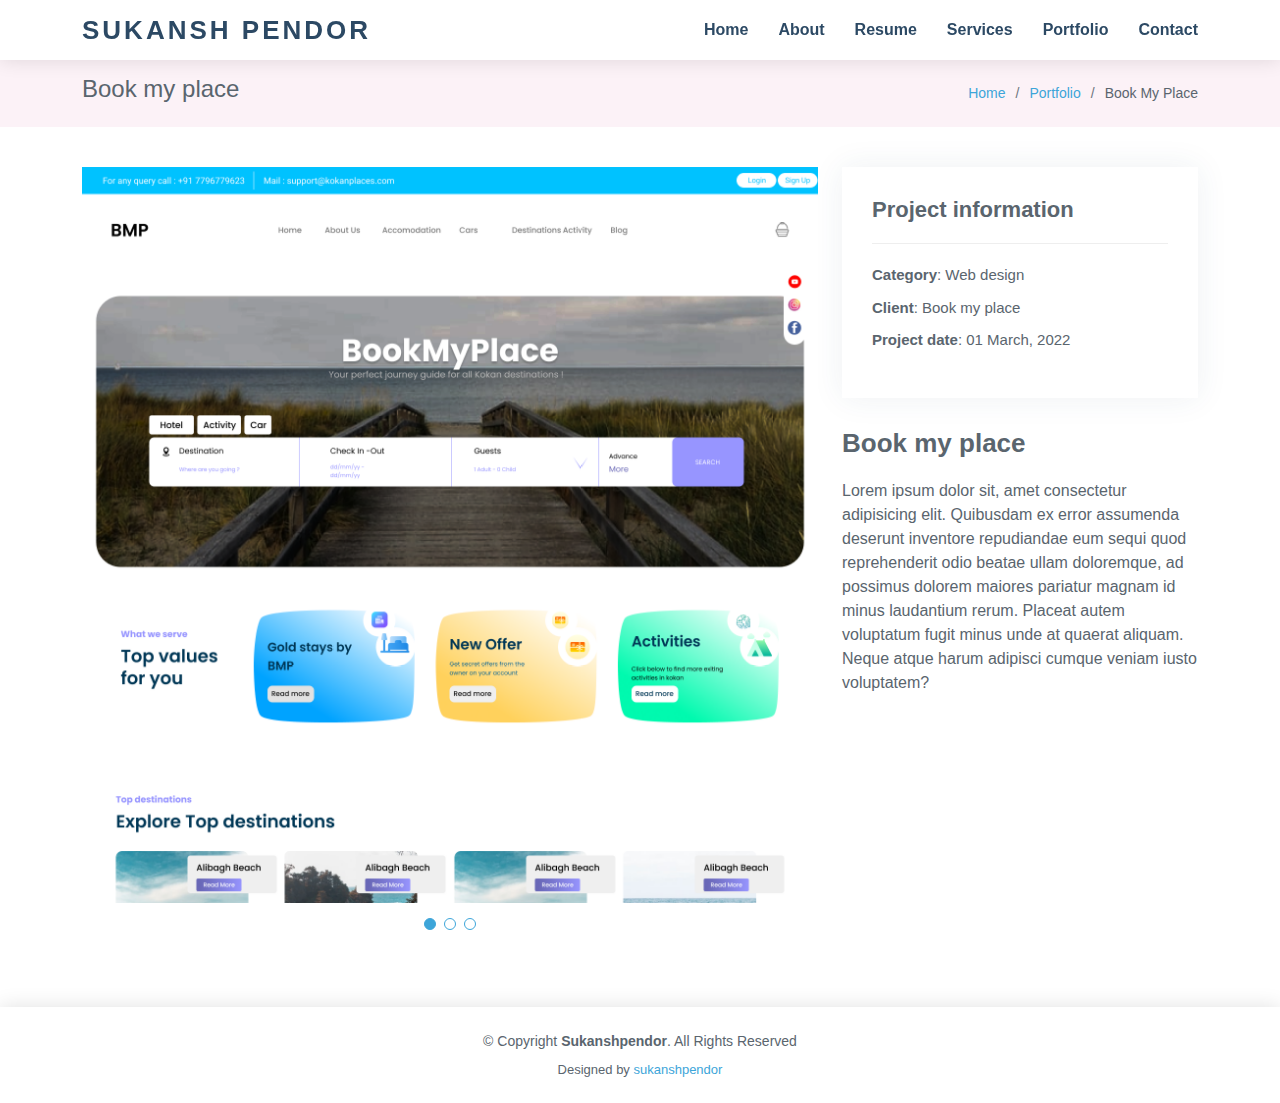
<file: bmp-website.html>
<!DOCTYPE html>
<html lang="en">

<head>
  <meta charset="utf-8">
  <meta content="width=device-width, initial-scale=1.0" name="viewport">

  <title>Portfolio Details - Lonely Bootstrap Template</title>
  <meta content="" name="description">
  <meta content="" name="keywords">

  <!-- Favicons -->
  <link href="assets/img/favicon.png" rel="icon">
  <link href="assets/img/apple-touch-icon.png" rel="apple-touch-icon">

  <!-- Google Fonts -->
  <link href="https://fonts.googleapis.com/css?family=Open+Sans:300,300i,400,400i,600,600i,700,700i|Poppins:300,300i,400,400i,500,500i,600,600i,700,700i|Playfair+Display:400,400i,500,500i,600,600i,700,700i&subset=cyrillic" rel="stylesheet">

  <!-- Vendor CSS Files -->
  <link href="assets/vendor/bootstrap/css/bootstrap.min.css" rel="stylesheet">
  <link href="assets/vendor/bootstrap-icons/bootstrap-icons.css" rel="stylesheet">
  <link href="assets/vendor/boxicons/css/boxicons.min.css" rel="stylesheet">
  <link href="assets/vendor/glightbox/css/glightbox.min.css" rel="stylesheet">
  <link href="assets/vendor/swiper/swiper-bundle.min.css" rel="stylesheet">

  <!-- Template Main CSS File -->
  <link href="assets/css/style.css" rel="stylesheet">

  <!-- =======================================================
  * Template Name: Lonely - v4.8.1
  * Template URL: https://bootstrapmade.com/free-html-bootstrap-template-lonely/
  * Author: BootstrapMade.com
  * License: https://bootstrapmade.com/license/
  ======================================================== -->
</head>

<body>

  <!-- ======= Header ======= -->
  <header id="header" class="d-flex align-items-center">
    <div class="container d-flex align-items-center justify-content-between">

      <div class="logo">
        <h1><a href="index.html">sukansh pendor</a></h1>
        <!-- Uncomment below if you prefer to use an image logo -->
        <!-- <a href="index.html"><img src="assets/img/logo.png" alt="" class="img-fluid"></a>-->
      </div>

      <nav id="navbar" class="navbar">
        <ul>
          <li><a class="nav-link scrollto " href="#hero">Home</a></li>
          <li><a class="nav-link scrollto" href="#about">About</a></li>
          <li><a class="nav-link scrollto" href="#resume">Resume</a></li>
          <li><a class="nav-link scrollto" href="#services">Services</a></li>
          <li><a class="nav-link scrollto" href="#portfolio">Portfolio</a></li>
          <li><a class="nav-link scrollto" href="#contact">Contact</a></li>
        </ul>
        <i class="bi bi-list mobile-nav-toggle"></i>
      </nav><!-- .navbar -->

    </div>
  </header><!-- End Header -->

  <main id="main">

    <!-- ======= Breadcrumbs Section ======= -->
    <section class="breadcrumbs">
      <div class="container">

        <div class="d-flex justify-content-between align-items-center">
          <h2>Book my place</h2>
          <ol>
            <li><a href="index.html">Home</a></li>
            <li><a href="portfolio.html">Portfolio</a></li>
            <li>Book My Place</li>
          </ol>
        </div>

      </div>
    </section><!-- Breadcrumbs Section -->

    <!-- ======= Portfolio Details Section ======= -->
    <section id="portfolio-details" class="portfolio-details">
      <div class="container">

        <div class="row gy-4">

          <div class="col-lg-8">
            <div class="portfolio-details-slider swiper">
              <div class="swiper-wrapper align-items-center">

                <div class="swiper-slide">
                  <img src="assets/img/bmp.png" alt="">
                </div>

                <div class="swiper-slide">
                  <img src="assets/img/bmp.png" alt="">
                </div>

                <div class="swiper-slide">
                  <img src="assets/img/bmp.png" alt="">
                </div>

              </div>
              <div class="swiper-pagination"></div>
            </div>
          </div>

          <div class="col-lg-4">
            <div class="portfolio-info">
              <h3>Project information</h3>
              <ul>
                <li><strong>Category</strong>: Web design</li>
                <li><strong>Client</strong>: Book my place</li>
                <li><strong>Project date</strong>: 01 March, 2022</li>
                <!-- <li><strong>Project URL</strong>: <a href="#">www.example.com</a></li> -->
              </ul>
            </div>
            <div class="portfolio-description">
              <h2>Book my place</h2>
              <p>
                Lorem ipsum dolor sit, amet consectetur adipisicing elit. Quibusdam ex error assumenda deserunt inventore repudiandae eum sequi quod reprehenderit odio beatae ullam doloremque, ad possimus dolorem maiores pariatur magnam id minus laudantium rerum. Placeat autem voluptatum fugit minus unde at quaerat aliquam. Neque atque harum adipisci cumque veniam iusto voluptatem?
              </p>
            </div>
          </div>

        </div>

      </div>
    </section><!-- End Portfolio Details Section -->

  </main><!-- End #main -->

  <!-- ======= Footer ======= -->
  <footer id="footer">
    <div class="container">
      <div class="copyright">
        &copy; Copyright <strong><span>Sukanshpendor</span></strong>. All Rights Reserved
      </div>
      <div class="credits">
        <!-- All the links in the footer should remain intact. -->
        <!-- You can delete the links only if you purchased the pro version. -->
        <!-- Licensing information: https://bootstrapmade.com/license/ -->
        <!-- Purchase the pro version with working PHP/AJAX contact form: https://bootstrapmade.com/free-html-bootstrap-template-lonely/ -->
        Designed by <a href="#">sukanshpendor</a>
      </div>
    </div>
  </footer><!-- End  Footer -->

  <a href="#" class="back-to-top d-flex align-items-center justify-content-center"><i class="bi bi-arrow-up-short"></i></a>

  <!-- Vendor JS Files -->
  <script src="assets/vendor/purecounter/purecounter_vanilla.js"></script>
  <script src="assets/vendor/bootstrap/js/bootstrap.bundle.min.js"></script>
  <script src="assets/vendor/glightbox/js/glightbox.min.js"></script>
  <script src="assets/vendor/isotope-layout/isotope.pkgd.min.js"></script>
  <script src="assets/vendor/swiper/swiper-bundle.min.js"></script>
  <script src="assets/vendor/waypoints/noframework.waypoints.js"></script>
  <script src="assets/vendor/php-email-form/validate.js"></script>

  <!-- Template Main JS File -->
  <script src="assets/js/main.js"></script>

</body>

</html>
</file>
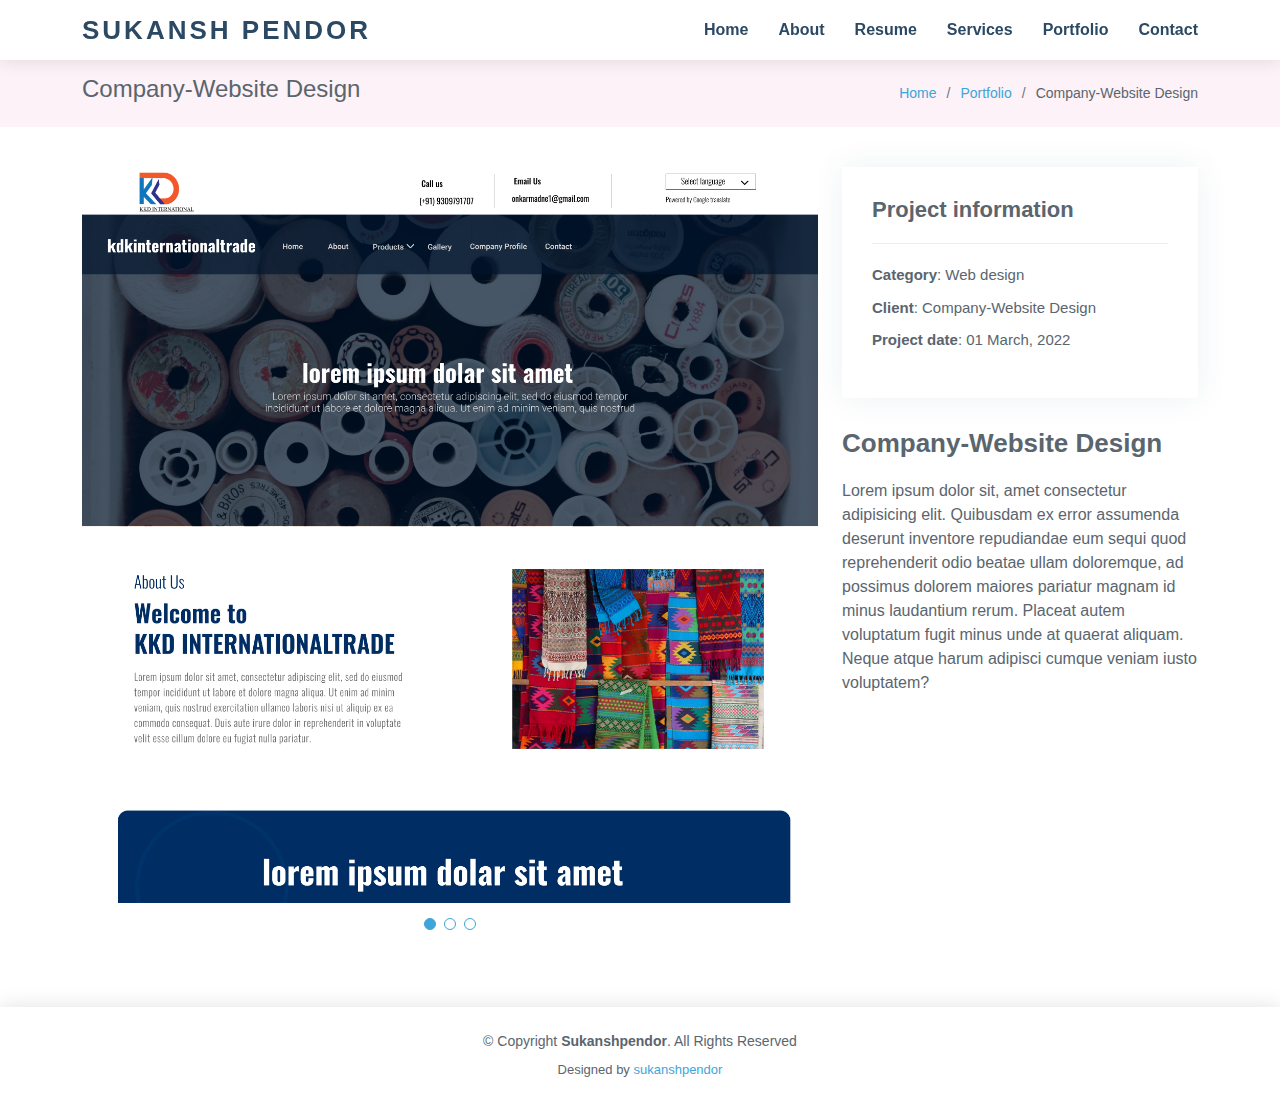
<file: company-website.html>
<!DOCTYPE html>
<html lang="en">

<head>
  <meta charset="utf-8">
  <meta content="width=device-width, initial-scale=1.0" name="viewport">

  <title>Portfolio Details - Lonely Bootstrap Template</title>
  <meta content="" name="description">
  <meta content="" name="keywords">

  <!-- Favicons -->
  <link href="assets/img/favicon.png" rel="icon">
  <link href="assets/img/apple-touch-icon.png" rel="apple-touch-icon">

  <!-- Google Fonts -->
  <link href="https://fonts.googleapis.com/css?family=Open+Sans:300,300i,400,400i,600,600i,700,700i|Poppins:300,300i,400,400i,500,500i,600,600i,700,700i|Playfair+Display:400,400i,500,500i,600,600i,700,700i&subset=cyrillic" rel="stylesheet">

  <!-- Vendor CSS Files -->
  <link href="assets/vendor/bootstrap/css/bootstrap.min.css" rel="stylesheet">
  <link href="assets/vendor/bootstrap-icons/bootstrap-icons.css" rel="stylesheet">
  <link href="assets/vendor/boxicons/css/boxicons.min.css" rel="stylesheet">
  <link href="assets/vendor/glightbox/css/glightbox.min.css" rel="stylesheet">
  <link href="assets/vendor/swiper/swiper-bundle.min.css" rel="stylesheet">

  <!-- Template Main CSS File -->
  <link href="assets/css/style.css" rel="stylesheet">

  <!-- =======================================================
  * Template Name: Lonely - v4.8.1
  * Template URL: https://bootstrapmade.com/free-html-bootstrap-template-lonely/
  * Author: BootstrapMade.com
  * License: https://bootstrapmade.com/license/
  ======================================================== -->
</head>

<body>

  <!-- ======= Header ======= -->
  <header id="header" class="d-flex align-items-center">
    <div class="container d-flex align-items-center justify-content-between">

      <div class="logo">
        <h1><a href="index.html">sukansh pendor</a></h1>
        <!-- Uncomment below if you prefer to use an image logo -->
        <!-- <a href="index.html"><img src="assets/img/logo.png" alt="" class="img-fluid"></a>-->
      </div>

      <nav id="navbar" class="navbar">
        <ul>
          <li><a class="nav-link scrollto " href="#hero">Home</a></li>
          <li><a class="nav-link scrollto" href="#about">About</a></li>
          <li><a class="nav-link scrollto" href="#resume">Resume</a></li>
          <li><a class="nav-link scrollto" href="#services">Services</a></li>
          <li><a class="nav-link scrollto" href="#portfolio">Portfolio</a></li>
          <li><a class="nav-link scrollto" href="#contact">Contact</a></li>
        </ul>
        <i class="bi bi-list mobile-nav-toggle"></i>
      </nav><!-- .navbar -->

    </div>
  </header><!-- End Header -->

  <main id="main">

    <!-- ======= Breadcrumbs Section ======= -->
    <section class="breadcrumbs">
      <div class="container">

        <div class="d-flex justify-content-between align-items-center">
          <h2>Company-Website Design</h2>
          <ol>
            <li><a href="index.html">Home</a></li>
            <li><a href="portfolio.html">Portfolio</a></li>
            <li>Company-Website Design</li>
          </ol>
        </div>

      </div>
    </section><!-- Breadcrumbs Section -->

    <!-- ======= Portfolio Details Section ======= -->
    <section id="portfolio-details" class="portfolio-details">
      <div class="container">

        <div class="row gy-4">

          <div class="col-lg-8">
            <div class="portfolio-details-slider swiper">
              <div class="swiper-wrapper align-items-center">

                <div class="swiper-slide">
                  <img src="assets/img/kkd.png" alt="">
                </div>

                <div class="swiper-slide">
                  <img src="assets/img/kkd.png" alt="">
                </div>

                <div class="swiper-slide">
                  <img src="assets/img/kkd.png" alt="">
                </div>

              </div>
              <div class="swiper-pagination"></div>
            </div>
          </div>

          <div class="col-lg-4">
            <div class="portfolio-info">
              <h3>Project information</h3>
              <ul>
                <li><strong>Category</strong>: Web design</li>
                <li><strong>Client</strong>: Company-Website Design</li>
                <li><strong>Project date</strong>: 01 March, 2022</li>
                <!-- <li><strong>Project URL</strong>: <a href="#">www.example.com</a></li> -->
              </ul>
            </div>
            <div class="portfolio-description">
              <h2>Company-Website Design</h2>
              <p>
                Lorem ipsum dolor sit, amet consectetur adipisicing elit. Quibusdam ex error assumenda deserunt inventore repudiandae eum sequi quod reprehenderit odio beatae ullam doloremque, ad possimus dolorem maiores pariatur magnam id minus laudantium rerum. Placeat autem voluptatum fugit minus unde at quaerat aliquam. Neque atque harum adipisci cumque veniam iusto voluptatem?
              </p>
            </div>
          </div>

        </div>

      </div>
    </section><!-- End Portfolio Details Section -->

  </main><!-- End #main -->

  <!-- ======= Footer ======= -->
  <footer id="footer">
    <div class="container">
      <div class="copyright">
        &copy; Copyright <strong><span>Sukanshpendor</span></strong>. All Rights Reserved
      </div>
      <div class="credits">
        <!-- All the links in the footer should remain intact. -->
        <!-- You can delete the links only if you purchased the pro version. -->
        <!-- Licensing information: https://bootstrapmade.com/license/ -->
        <!-- Purchase the pro version with working PHP/AJAX contact form: https://bootstrapmade.com/free-html-bootstrap-template-lonely/ -->
        Designed by <a href="#">sukanshpendor</a>
      </div>
    </div>
  </footer><!-- End  Footer -->

  <a href="#" class="back-to-top d-flex align-items-center justify-content-center"><i class="bi bi-arrow-up-short"></i></a>

  <!-- Vendor JS Files -->
  <script src="assets/vendor/purecounter/purecounter_vanilla.js"></script>
  <script src="assets/vendor/bootstrap/js/bootstrap.bundle.min.js"></script>
  <script src="assets/vendor/glightbox/js/glightbox.min.js"></script>
  <script src="assets/vendor/isotope-layout/isotope.pkgd.min.js"></script>
  <script src="assets/vendor/swiper/swiper-bundle.min.js"></script>
  <script src="assets/vendor/waypoints/noframework.waypoints.js"></script>
  <script src="assets/vendor/php-email-form/validate.js"></script>

  <!-- Template Main JS File -->
  <script src="assets/js/main.js"></script>

</body>

</html>
</file>
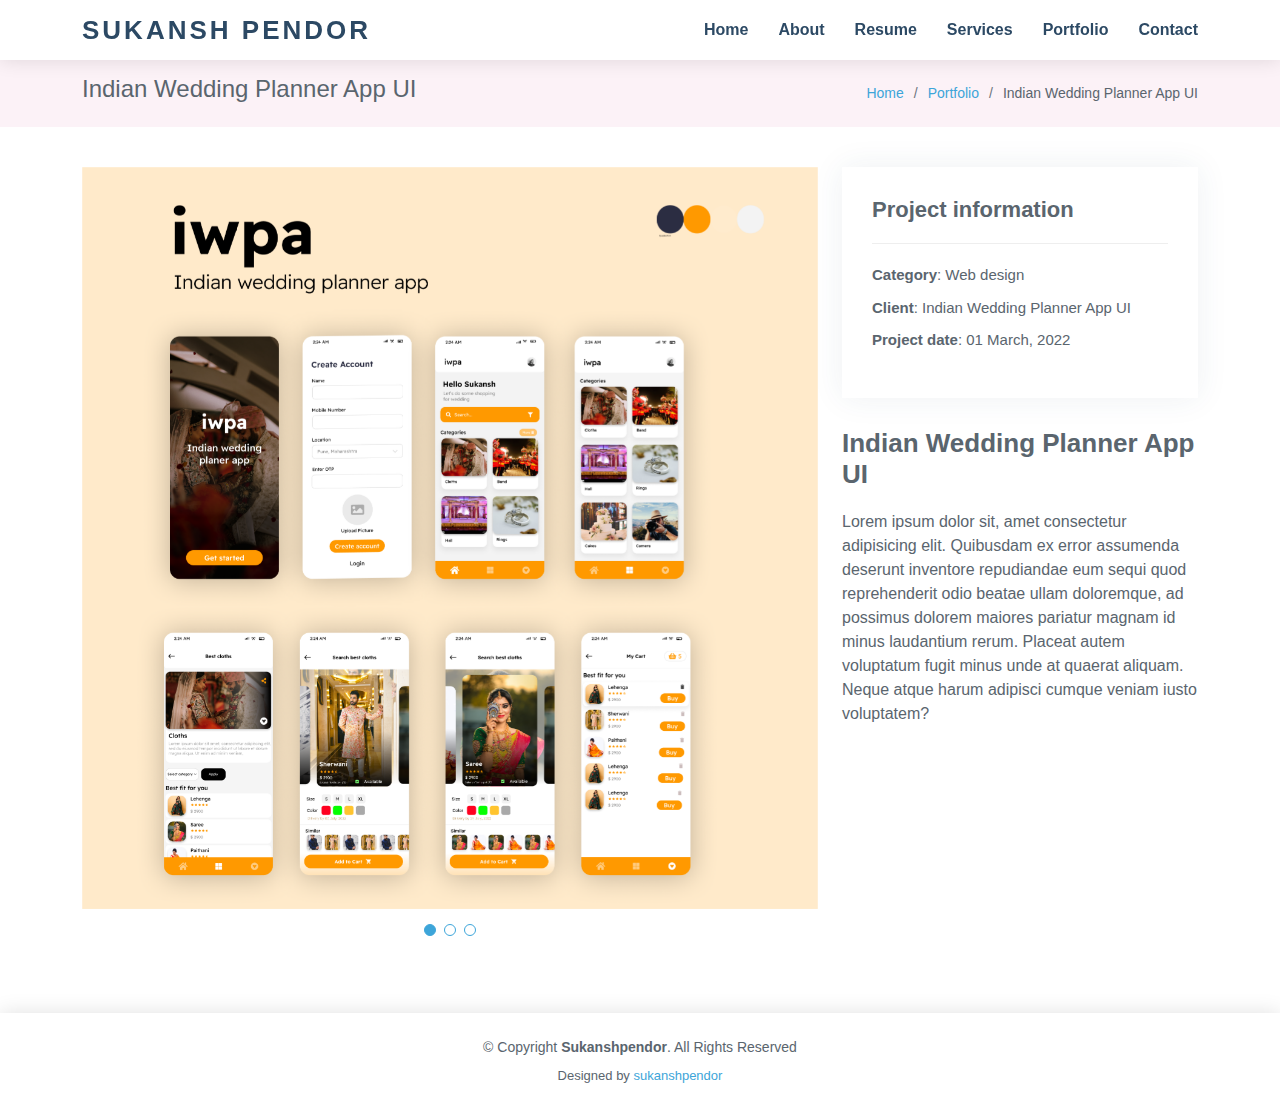
<file: Indian-wedding-planner-app.html>
<!DOCTYPE html>
<html lang="en">

<head>
  <meta charset="utf-8">
  <meta content="width=device-width, initial-scale=1.0" name="viewport">

  <title>Portfolio Details - Lonely Bootstrap Template</title>
  <meta content="" name="description">
  <meta content="" name="keywords">

  <!-- Favicons -->
  <link href="assets/img/favicon.png" rel="icon">
  <link href="assets/img/apple-touch-icon.png" rel="apple-touch-icon">

  <!-- Google Fonts -->
  <link href="https://fonts.googleapis.com/css?family=Open+Sans:300,300i,400,400i,600,600i,700,700i|Poppins:300,300i,400,400i,500,500i,600,600i,700,700i|Playfair+Display:400,400i,500,500i,600,600i,700,700i&subset=cyrillic" rel="stylesheet">

  <!-- Vendor CSS Files -->
  <link href="assets/vendor/bootstrap/css/bootstrap.min.css" rel="stylesheet">
  <link href="assets/vendor/bootstrap-icons/bootstrap-icons.css" rel="stylesheet">
  <link href="assets/vendor/boxicons/css/boxicons.min.css" rel="stylesheet">
  <link href="assets/vendor/glightbox/css/glightbox.min.css" rel="stylesheet">
  <link href="assets/vendor/swiper/swiper-bundle.min.css" rel="stylesheet">

  <!-- Template Main CSS File -->
  <link href="assets/css/style.css" rel="stylesheet">

  <!-- =======================================================
  * Template Name: Lonely - v4.8.1
  * Template URL: https://bootstrapmade.com/free-html-bootstrap-template-lonely/
  * Author: BootstrapMade.com
  * License: https://bootstrapmade.com/license/
  ======================================================== -->
</head>

<body>

  <!-- ======= Header ======= -->
  <header id="header" class="d-flex align-items-center">
    <div class="container d-flex align-items-center justify-content-between">

      <div class="logo">
        <h1><a href="index.html">sukansh pendor</a></h1>
        <!-- Uncomment below if you prefer to use an image logo -->
        <!-- <a href="index.html"><img src="assets/img/logo.png" alt="" class="img-fluid"></a>-->
      </div>

      <nav id="navbar" class="navbar">
        <ul>
          <li><a class="nav-link scrollto " href="#hero">Home</a></li>
          <li><a class="nav-link scrollto" href="#about">About</a></li>
          <li><a class="nav-link scrollto" href="#resume">Resume</a></li>
          <li><a class="nav-link scrollto" href="#services">Services</a></li>
          <li><a class="nav-link scrollto" href="#portfolio">Portfolio</a></li>
          <li><a class="nav-link scrollto" href="#contact">Contact</a></li>
        </ul>
        <i class="bi bi-list mobile-nav-toggle"></i>
      </nav><!-- .navbar -->

    </div>
  </header><!-- End Header -->

  <main id="main">

    <!-- ======= Breadcrumbs Section ======= -->
    <section class="breadcrumbs">
      <div class="container">

        <div class="d-flex justify-content-between align-items-center">
          <h2>Indian Wedding Planner App UI</h2>
          <ol>
            <li><a href="index.html">Home</a></li>
            <li><a href="portfolio.html">Portfolio</a></li>
            <li>Indian Wedding Planner App UI</li>
          </ol>
        </div>

      </div>
    </section><!-- Breadcrumbs Section -->

    <!-- ======= Portfolio Details Section ======= -->
    <section id="portfolio-details" class="portfolio-details">
      <div class="container">

        <div class="row gy-4">

          <div class="col-lg-8">
            <div class="portfolio-details-slider swiper">
              <div class="swiper-wrapper align-items-center">

                <div class="swiper-slide">
                  <img src="assets/img/iwpa.png" alt="">
                </div>

                <div class="swiper-slide">
                  <img src="assets/img/iwpa.png" alt="">
                </div>

                <div class="swiper-slide">
                  <img src="assets/img/iwpa.png" alt="">
                </div>

              </div>
              <div class="swiper-pagination"></div>
            </div>
          </div>

          <div class="col-lg-4">
            <div class="portfolio-info">
              <h3>Project information</h3>
              <ul>
                <li><strong>Category</strong>: Web design</li>
                <li><strong>Client</strong>: Indian Wedding Planner App UI</li>
                <li><strong>Project date</strong>: 01 March, 2022</li>
                <!-- <li><strong>Project URL</strong>: <a href="#">www.example.com</a></li> -->
              </ul>
            </div>
            <div class="portfolio-description">
              <h2>Indian Wedding Planner App UI</h2>
              <p>
                Lorem ipsum dolor sit, amet consectetur adipisicing elit. Quibusdam ex error assumenda deserunt inventore repudiandae eum sequi quod reprehenderit odio beatae ullam doloremque, ad possimus dolorem maiores pariatur magnam id minus laudantium rerum. Placeat autem voluptatum fugit minus unde at quaerat aliquam. Neque atque harum adipisci cumque veniam iusto voluptatem?
              </p>
            </div>
          </div>

        </div>

      </div>
    </section><!-- End Portfolio Details Section -->

  </main><!-- End #main -->

  <!-- ======= Footer ======= -->
  <footer id="footer">
    <div class="container">
      <div class="copyright">
        &copy; Copyright <strong><span>Sukanshpendor</span></strong>. All Rights Reserved
      </div>
      <div class="credits">
        <!-- All the links in the footer should remain intact. -->
        <!-- You can delete the links only if you purchased the pro version. -->
        <!-- Licensing information: https://bootstrapmade.com/license/ -->
        <!-- Purchase the pro version with working PHP/AJAX contact form: https://bootstrapmade.com/free-html-bootstrap-template-lonely/ -->
        Designed by <a href="#">sukanshpendor</a>
      </div>
    </div>
  </footer><!-- End  Footer -->

  <a href="#" class="back-to-top d-flex align-items-center justify-content-center"><i class="bi bi-arrow-up-short"></i></a>

  <!-- Vendor JS Files -->
  <script src="assets/vendor/purecounter/purecounter_vanilla.js"></script>
  <script src="assets/vendor/bootstrap/js/bootstrap.bundle.min.js"></script>
  <script src="assets/vendor/glightbox/js/glightbox.min.js"></script>
  <script src="assets/vendor/isotope-layout/isotope.pkgd.min.js"></script>
  <script src="assets/vendor/swiper/swiper-bundle.min.js"></script>
  <script src="assets/vendor/waypoints/noframework.waypoints.js"></script>
  <script src="assets/vendor/php-email-form/validate.js"></script>

  <!-- Template Main JS File -->
  <script src="assets/js/main.js"></script>

</body>

</html>
</file>
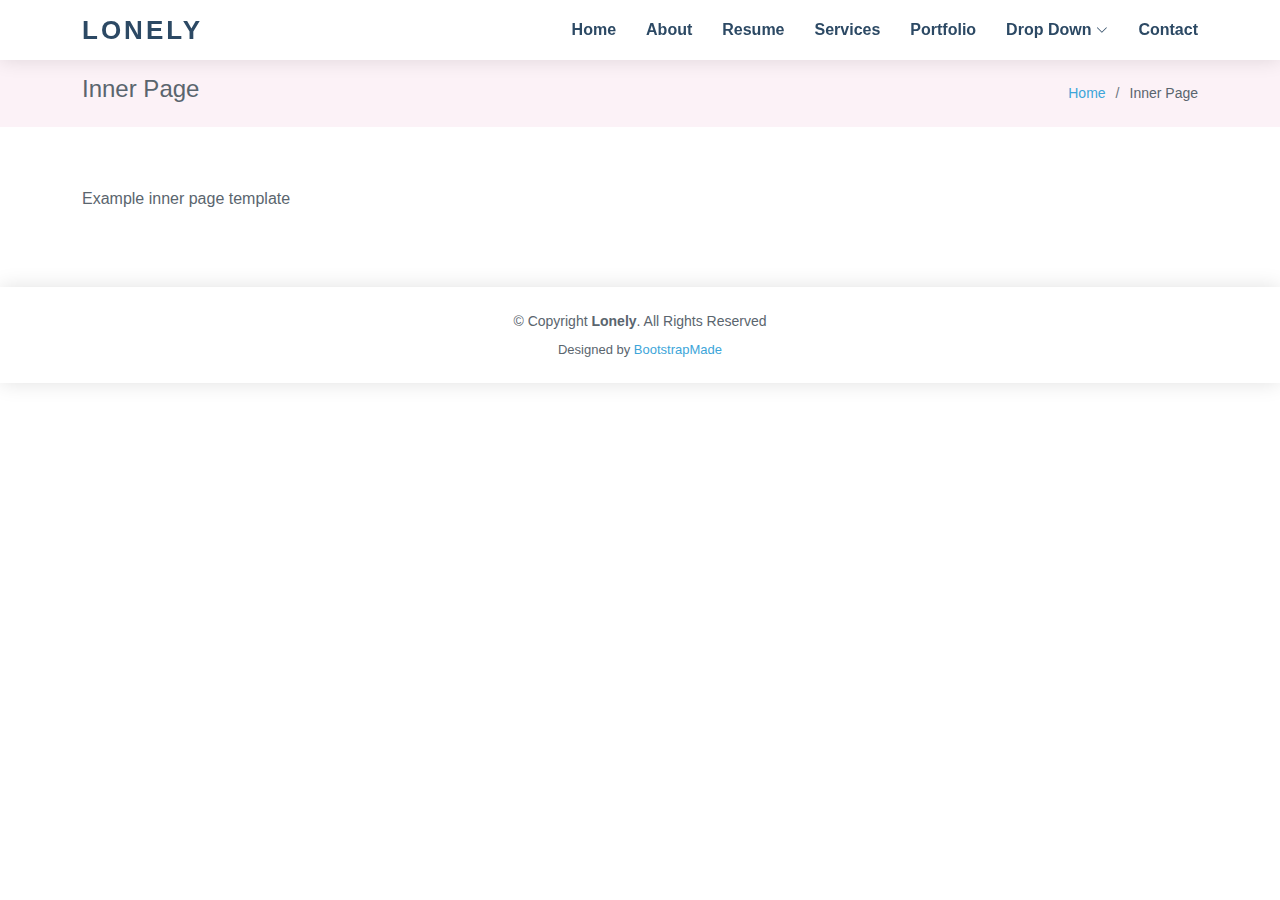
<file: inner-page.html>
<!DOCTYPE html>
<html lang="en">

<head>
  <meta charset="utf-8">
  <meta content="width=device-width, initial-scale=1.0" name="viewport">

  <title>Inner Page - Lonely Bootstrap Template</title>
  <meta content="" name="description">
  <meta content="" name="keywords">

  <!-- Favicons -->
  <link href="assets/img/favicon.png" rel="icon">
  <link href="assets/img/apple-touch-icon.png" rel="apple-touch-icon">

  <!-- Google Fonts -->
  <link href="https://fonts.googleapis.com/css?family=Open+Sans:300,300i,400,400i,600,600i,700,700i|Poppins:300,300i,400,400i,500,500i,600,600i,700,700i|Playfair+Display:400,400i,500,500i,600,600i,700,700i&subset=cyrillic" rel="stylesheet">

  <!-- Vendor CSS Files -->
  <link href="assets/vendor/bootstrap/css/bootstrap.min.css" rel="stylesheet">
  <link href="assets/vendor/bootstrap-icons/bootstrap-icons.css" rel="stylesheet">
  <link href="assets/vendor/boxicons/css/boxicons.min.css" rel="stylesheet">
  <link href="assets/vendor/glightbox/css/glightbox.min.css" rel="stylesheet">
  <link href="assets/vendor/swiper/swiper-bundle.min.css" rel="stylesheet">

  <!-- Template Main CSS File -->
  <link href="assets/css/style.css" rel="stylesheet">

  <!-- =======================================================
  * Template Name: Lonely - v4.8.1
  * Template URL: https://bootstrapmade.com/free-html-bootstrap-template-lonely/
  * Author: BootstrapMade.com
  * License: https://bootstrapmade.com/license/
  ======================================================== -->
</head>

<body>

  <!-- ======= Header ======= -->
  <header id="header" class="d-flex align-items-center">
    <div class="container d-flex align-items-center justify-content-between">

      <div class="logo">
        <h1><a href="index.html">Lonely</a></h1>
        <!-- Uncomment below if you prefer to use an image logo -->
        <!-- <a href="index.html"><img src="assets/img/logo.png" alt="" class="img-fluid"></a>-->
      </div>

      <nav id="navbar" class="navbar">
        <ul>
          <li><a class="nav-link scrollto " href="#hero">Home</a></li>
          <li><a class="nav-link scrollto" href="#about">About</a></li>
          <li><a class="nav-link scrollto" href="#resume">Resume</a></li>
          <li><a class="nav-link scrollto" href="#services">Services</a></li>
          <li><a class="nav-link scrollto" href="#portfolio">Portfolio</a></li>
          <li class="dropdown"><a href="#"><span>Drop Down</span> <i class="bi bi-chevron-down"></i></a>
            <ul>
              <li><a href="#">Drop Down 1</a></li>
              <li class="dropdown"><a href="#"><span>Deep Drop Down</span> <i class="bi bi-chevron-right"></i></a>
                <ul>
                  <li><a href="#">Deep Drop Down 1</a></li>
                  <li><a href="#">Deep Drop Down 2</a></li>
                  <li><a href="#">Deep Drop Down 3</a></li>
                  <li><a href="#">Deep Drop Down 4</a></li>
                  <li><a href="#">Deep Drop Down 5</a></li>
                </ul>
              </li>
              <li><a href="#">Drop Down 2</a></li>
              <li><a href="#">Drop Down 3</a></li>
              <li><a href="#">Drop Down 4</a></li>
            </ul>
          </li>
          <li><a class="nav-link scrollto" href="#contact">Contact</a></li>
        </ul>
        <i class="bi bi-list mobile-nav-toggle"></i>
      </nav><!-- .navbar -->

    </div>
  </header><!-- End Header -->

  <main id="main">

    <!-- ======= Breadcrumbs Section ======= -->
    <section class="breadcrumbs">
      <div class="container">

        <div class="d-flex justify-content-between align-items-center">
          <h2>Inner Page</h2>
          <ol>
            <li><a href="index.html">Home</a></li>
            <li>Inner Page</li>
          </ol>
        </div>

      </div>
    </section><!-- End Breadcrumbs Section -->

    <section class="inner-page">
      <div class="container">
        <p>
          Example inner page template
        </p>
      </div>
    </section>

  </main><!-- End #main -->

  <!-- ======= Footer ======= -->
  <footer id="footer">
    <div class="container">
      <div class="copyright">
        &copy; Copyright <strong><span>Lonely</span></strong>. All Rights Reserved
      </div>
      <div class="credits">
        <!-- All the links in the footer should remain intact. -->
        <!-- You can delete the links only if you purchased the pro version. -->
        <!-- Licensing information: https://bootstrapmade.com/license/ -->
        <!-- Purchase the pro version with working PHP/AJAX contact form: https://bootstrapmade.com/free-html-bootstrap-template-lonely/ -->
        Designed by <a href="https://bootstrapmade.com/">BootstrapMade</a>
      </div>
    </div>
  </footer><!-- End  Footer -->

  <a href="#" class="back-to-top d-flex align-items-center justify-content-center"><i class="bi bi-arrow-up-short"></i></a>

  <!-- Vendor JS Files -->
  <script src="assets/vendor/purecounter/purecounter_vanilla.js"></script>
  <script src="assets/vendor/bootstrap/js/bootstrap.bundle.min.js"></script>
  <script src="assets/vendor/glightbox/js/glightbox.min.js"></script>
  <script src="assets/vendor/isotope-layout/isotope.pkgd.min.js"></script>
  <script src="assets/vendor/swiper/swiper-bundle.min.js"></script>
  <script src="assets/vendor/waypoints/noframework.waypoints.js"></script>
  <script src="assets/vendor/php-email-form/validate.js"></script>

  <!-- Template Main JS File -->
  <script src="assets/js/main.js"></script>

</body>

</html>
</file>
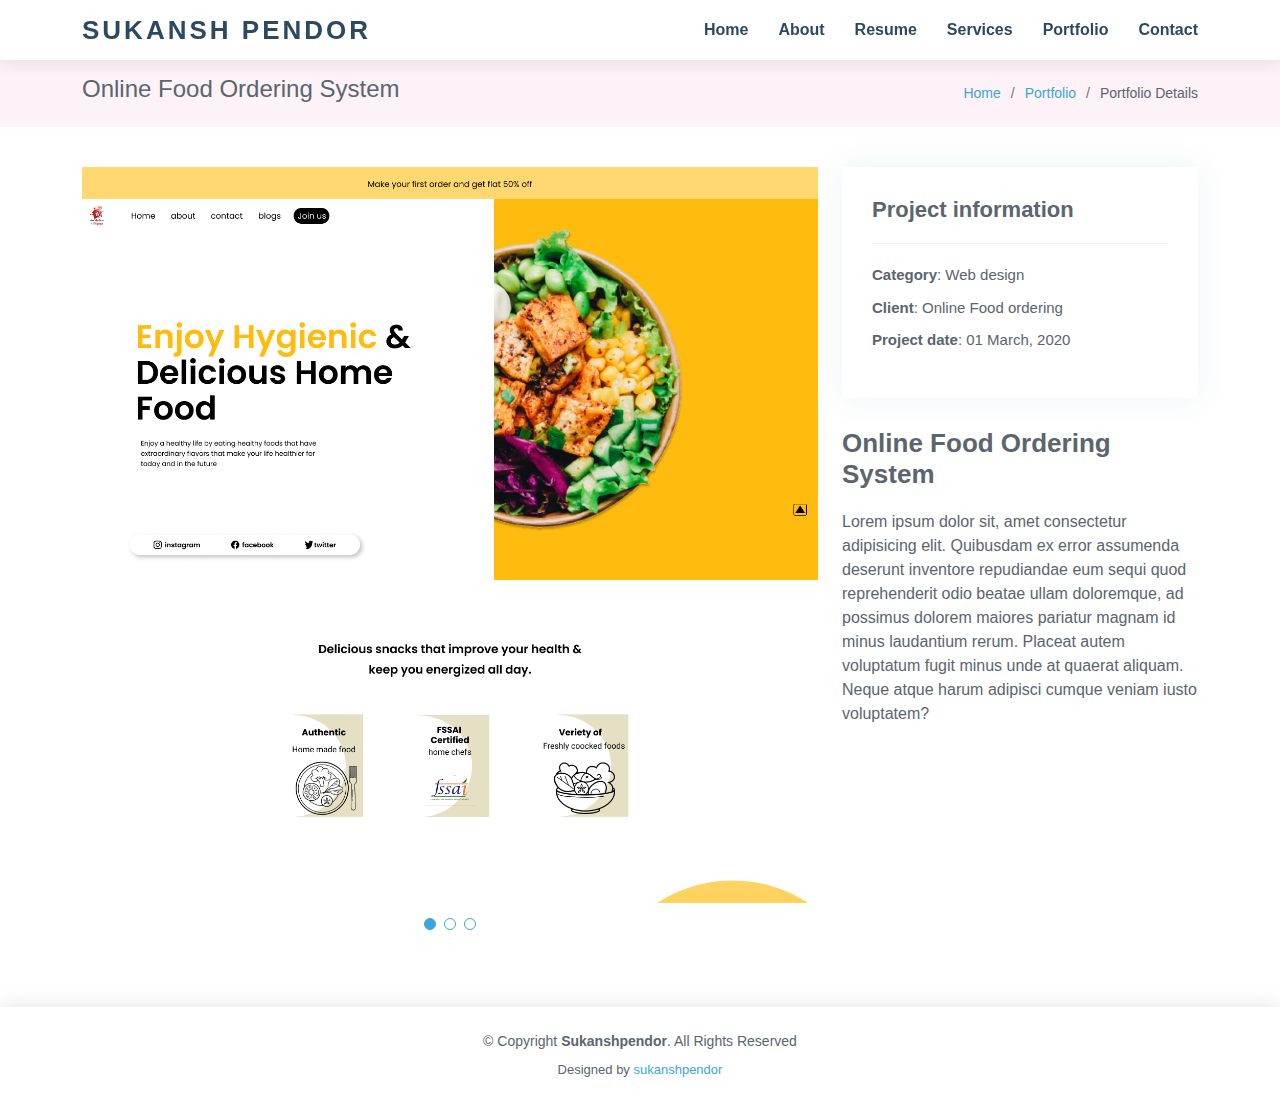
<file: Online-Food-website.html>
<!DOCTYPE html>
<html lang="en">

<head>
  <meta charset="utf-8">
  <meta content="width=device-width, initial-scale=1.0" name="viewport">

  <title>Portfolio Details - Lonely Bootstrap Template</title>
  <meta content="" name="description">
  <meta content="" name="keywords">

  <!-- Favicons -->
  <link href="assets/img/favicon.png" rel="icon">
  <link href="assets/img/apple-touch-icon.png" rel="apple-touch-icon">

  <!-- Google Fonts -->
  <link href="https://fonts.googleapis.com/css?family=Open+Sans:300,300i,400,400i,600,600i,700,700i|Poppins:300,300i,400,400i,500,500i,600,600i,700,700i|Playfair+Display:400,400i,500,500i,600,600i,700,700i&subset=cyrillic" rel="stylesheet">

  <!-- Vendor CSS Files -->
  <link href="assets/vendor/bootstrap/css/bootstrap.min.css" rel="stylesheet">
  <link href="assets/vendor/bootstrap-icons/bootstrap-icons.css" rel="stylesheet">
  <link href="assets/vendor/boxicons/css/boxicons.min.css" rel="stylesheet">
  <link href="assets/vendor/glightbox/css/glightbox.min.css" rel="stylesheet">
  <link href="assets/vendor/swiper/swiper-bundle.min.css" rel="stylesheet">

  <!-- Template Main CSS File -->
  <link href="assets/css/style.css" rel="stylesheet">

  <!-- =======================================================
  * Template Name: Lonely - v4.8.1
  * Template URL: https://bootstrapmade.com/free-html-bootstrap-template-lonely/
  * Author: BootstrapMade.com
  * License: https://bootstrapmade.com/license/
  ======================================================== -->
</head>

<body>

  <!-- ======= Header ======= -->
  <header id="header" class="d-flex align-items-center">
    <div class="container d-flex align-items-center justify-content-between">

      <div class="logo">
        <h1><a href="index.html">sukansh pendor</a></h1>
        <!-- Uncomment below if you prefer to use an image logo -->
        <!-- <a href="index.html"><img src="assets/img/logo.png" alt="" class="img-fluid"></a>-->
      </div>

      <nav id="navbar" class="navbar">
        <ul>
          <li><a class="nav-link scrollto " href="#hero">Home</a></li>
          <li><a class="nav-link scrollto" href="#about">About</a></li>
          <li><a class="nav-link scrollto" href="#resume">Resume</a></li>
          <li><a class="nav-link scrollto" href="#services">Services</a></li>
          <li><a class="nav-link scrollto" href="#portfolio">Portfolio</a></li>
          <li><a class="nav-link scrollto" href="#contact">Contact</a></li>
        </ul>
        <i class="bi bi-list mobile-nav-toggle"></i>
      </nav><!-- .navbar -->

    </div>
  </header><!-- End Header -->

  <main id="main">

    <!-- ======= Breadcrumbs Section ======= -->
    <section class="breadcrumbs">
      <div class="container">

        <div class="d-flex justify-content-between align-items-center">
          <h2>Online Food Ordering System</h2>
          <ol>
            <li><a href="index.html">Home</a></li>
            <li><a href="portfolio.html">Portfolio</a></li>
            <li>Portfolio Details</li>
          </ol>
        </div>

      </div>
    </section><!-- Breadcrumbs Section -->

    <!-- ======= Portfolio Details Section ======= -->
    <section id="portfolio-details" class="portfolio-details">
      <div class="container">

        <div class="row gy-4">

          <div class="col-lg-8">
            <div class="portfolio-details-slider swiper">
              <div class="swiper-wrapper align-items-center">

                <div class="swiper-slide">
                  <img src="assets/img/food1.png" alt="">
                </div>

                <div class="swiper-slide">
                  <img src="assets/img/food1.png" alt="">
                </div>

                <div class="swiper-slide">
                  <img src="assets/img/food1.png" alt="">
                </div>

              </div>
              <div class="swiper-pagination"></div>
            </div>
          </div>

          <div class="col-lg-4">
            <div class="portfolio-info">
              <h3>Project information</h3>
              <ul>
                <li><strong>Category</strong>: Web design</li>
                <li><strong>Client</strong>: Online Food ordering</li>
                <li><strong>Project date</strong>: 01 March, 2020</li>
                <!-- <li><strong>Project URL</strong>: <a href="#">www.example.com</a></li> -->
              </ul>
            </div>
            <div class="portfolio-description">
              <h2>Online Food Ordering System</h2>
              <p>
                Lorem ipsum dolor sit, amet consectetur adipisicing elit. Quibusdam ex error assumenda deserunt inventore repudiandae eum sequi quod reprehenderit odio beatae ullam doloremque, ad possimus dolorem maiores pariatur magnam id minus laudantium rerum. Placeat autem voluptatum fugit minus unde at quaerat aliquam. Neque atque harum adipisci cumque veniam iusto voluptatem?
              </p>
            </div>
          </div>

        </div>

      </div>
    </section><!-- End Portfolio Details Section -->

  </main><!-- End #main -->

  <!-- ======= Footer ======= -->
  <footer id="footer">
    <div class="container">
      <div class="copyright">
        &copy; Copyright <strong><span>Sukanshpendor</span></strong>. All Rights Reserved
      </div>
      <div class="credits">
        <!-- All the links in the footer should remain intact. -->
        <!-- You can delete the links only if you purchased the pro version. -->
        <!-- Licensing information: https://bootstrapmade.com/license/ -->
        <!-- Purchase the pro version with working PHP/AJAX contact form: https://bootstrapmade.com/free-html-bootstrap-template-lonely/ -->
        Designed by <a href="#">sukanshpendor</a>
      </div>
    </div>
  </footer><!-- End  Footer -->

  <a href="#" class="back-to-top d-flex align-items-center justify-content-center"><i class="bi bi-arrow-up-short"></i></a>

  <!-- Vendor JS Files -->
  <script src="assets/vendor/purecounter/purecounter_vanilla.js"></script>
  <script src="assets/vendor/bootstrap/js/bootstrap.bundle.min.js"></script>
  <script src="assets/vendor/glightbox/js/glightbox.min.js"></script>
  <script src="assets/vendor/isotope-layout/isotope.pkgd.min.js"></script>
  <script src="assets/vendor/swiper/swiper-bundle.min.js"></script>
  <script src="assets/vendor/waypoints/noframework.waypoints.js"></script>
  <script src="assets/vendor/php-email-form/validate.js"></script>

  <!-- Template Main JS File -->
  <script src="assets/js/main.js"></script>

</body>

</html>
</file>
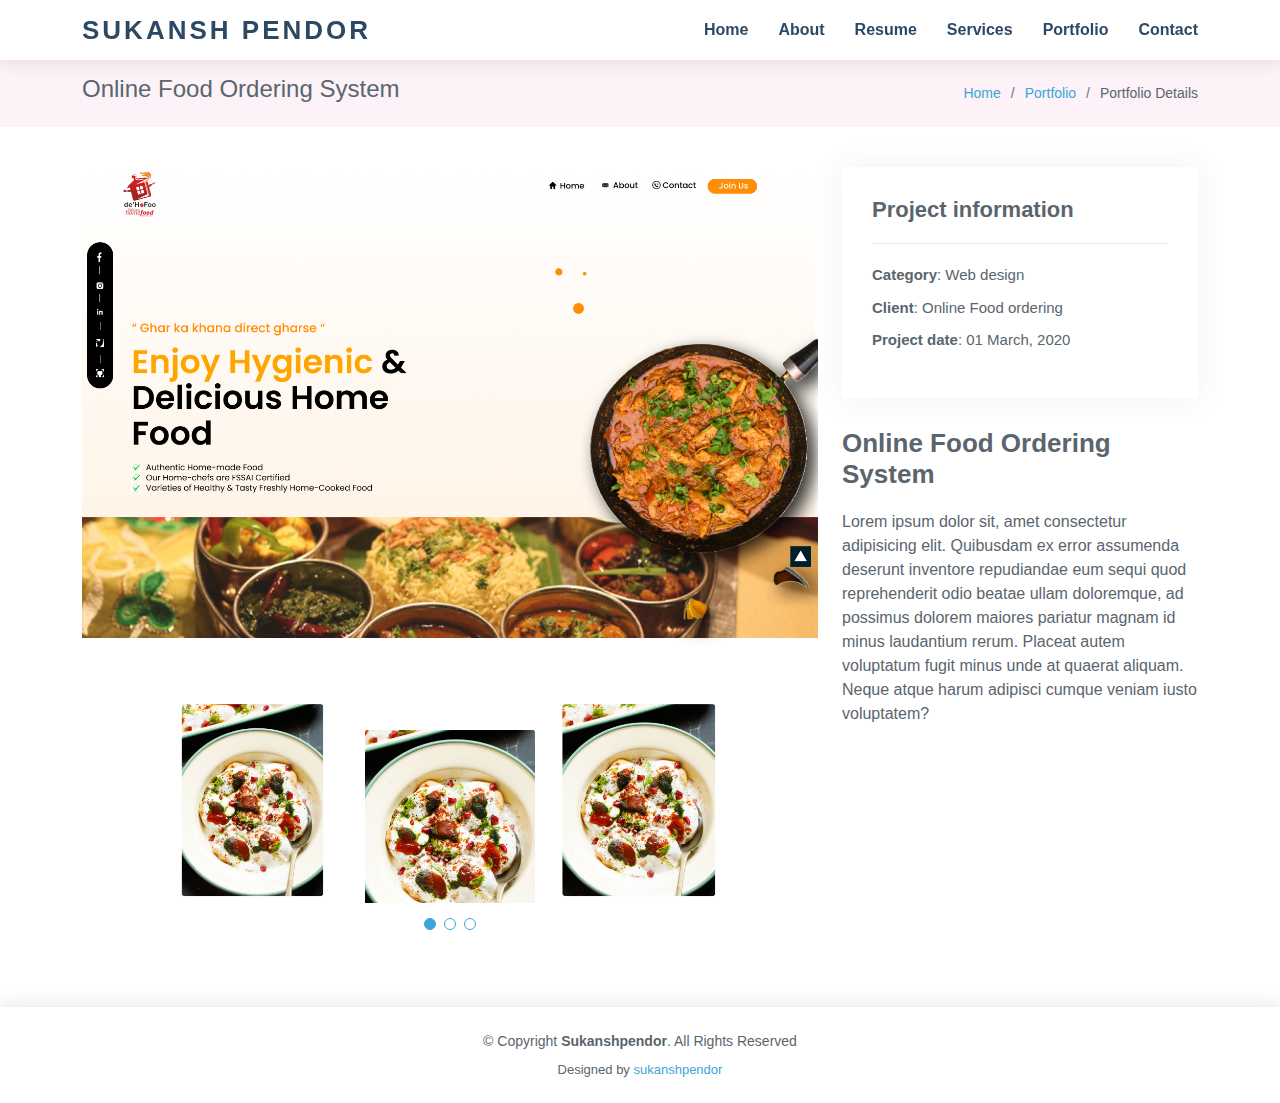
<file: Online-Food-website2.html>
<!DOCTYPE html>
<html lang="en">

<head>
  <meta charset="utf-8">
  <meta content="width=device-width, initial-scale=1.0" name="viewport">

  <title>Portfolio Details - Lonely Bootstrap Template</title>
  <meta content="" name="description">
  <meta content="" name="keywords">

  <!-- Favicons -->
  <link href="assets/img/favicon.png" rel="icon">
  <link href="assets/img/apple-touch-icon.png" rel="apple-touch-icon">

  <!-- Google Fonts -->
  <link href="https://fonts.googleapis.com/css?family=Open+Sans:300,300i,400,400i,600,600i,700,700i|Poppins:300,300i,400,400i,500,500i,600,600i,700,700i|Playfair+Display:400,400i,500,500i,600,600i,700,700i&subset=cyrillic" rel="stylesheet">

  <!-- Vendor CSS Files -->
  <link href="assets/vendor/bootstrap/css/bootstrap.min.css" rel="stylesheet">
  <link href="assets/vendor/bootstrap-icons/bootstrap-icons.css" rel="stylesheet">
  <link href="assets/vendor/boxicons/css/boxicons.min.css" rel="stylesheet">
  <link href="assets/vendor/glightbox/css/glightbox.min.css" rel="stylesheet">
  <link href="assets/vendor/swiper/swiper-bundle.min.css" rel="stylesheet">

  <!-- Template Main CSS File -->
  <link href="assets/css/style.css" rel="stylesheet">

  <!-- =======================================================
  * Template Name: Lonely - v4.8.1
  * Template URL: https://bootstrapmade.com/free-html-bootstrap-template-lonely/
  * Author: BootstrapMade.com
  * License: https://bootstrapmade.com/license/
  ======================================================== -->
</head>

<body>

  <!-- ======= Header ======= -->
  <header id="header" class="d-flex align-items-center">
    <div class="container d-flex align-items-center justify-content-between">

      <div class="logo">
        <h1><a href="index.html">sukansh pendor</a></h1>
        <!-- Uncomment below if you prefer to use an image logo -->
        <!-- <a href="index.html"><img src="assets/img/logo.png" alt="" class="img-fluid"></a>-->
      </div>

      <nav id="navbar" class="navbar">
        <ul>
          <li><a class="nav-link scrollto " href="#hero">Home</a></li>
          <li><a class="nav-link scrollto" href="#about">About</a></li>
          <li><a class="nav-link scrollto" href="#resume">Resume</a></li>
          <li><a class="nav-link scrollto" href="#services">Services</a></li>
          <li><a class="nav-link scrollto" href="#portfolio">Portfolio</a></li>
          <li><a class="nav-link scrollto" href="#contact">Contact</a></li>
        </ul>
        <i class="bi bi-list mobile-nav-toggle"></i>
      </nav><!-- .navbar -->

    </div>
  </header><!-- End Header -->

  <main id="main">

    <!-- ======= Breadcrumbs Section ======= -->
    <section class="breadcrumbs">
      <div class="container">

        <div class="d-flex justify-content-between align-items-center">
          <h2>Online Food Ordering System</h2>
          <ol>
            <li><a href="index.html">Home</a></li>
            <li><a href="portfolio.html">Portfolio</a></li>
            <li>Portfolio Details</li>
          </ol>
        </div>

      </div>
    </section><!-- Breadcrumbs Section -->

    <!-- ======= Portfolio Details Section ======= -->
    <section id="portfolio-details" class="portfolio-details">
      <div class="container">

        <div class="row gy-4">

          <div class="col-lg-8">
            <div class="portfolio-details-slider swiper">
              <div class="swiper-wrapper align-items-center">

                <div class="swiper-slide">
                  <img src="assets/img/food2.png" alt="">
                </div>

                <div class="swiper-slide">
                  <img src="assets/img/food2.png" alt="">
                </div>

                <div class="swiper-slide">
                  <img src="assets/img/food2.png" alt="">
                </div>

              </div>
              <div class="swiper-pagination"></div>
            </div>
          </div>

          <div class="col-lg-4">
            <div class="portfolio-info">
              <h3>Project information</h3>
              <ul>
                <li><strong>Category</strong>: Web design</li>
                <li><strong>Client</strong>: Online Food ordering</li>
                <li><strong>Project date</strong>: 01 March, 2020</li>
                <!-- <li><strong>Project URL</strong>: <a href="#">www.example.com</a></li> -->
              </ul>
            </div>
            <div class="portfolio-description">
              <h2>Online Food Ordering System</h2>
              <p>
                Lorem ipsum dolor sit, amet consectetur adipisicing elit. Quibusdam ex error assumenda deserunt inventore repudiandae eum sequi quod reprehenderit odio beatae ullam doloremque, ad possimus dolorem maiores pariatur magnam id minus laudantium rerum. Placeat autem voluptatum fugit minus unde at quaerat aliquam. Neque atque harum adipisci cumque veniam iusto voluptatem?
              </p>
            </div>
          </div>

        </div>

      </div>
    </section><!-- End Portfolio Details Section -->

  </main><!-- End #main -->

  <!-- ======= Footer ======= -->
  <footer id="footer">
    <div class="container">
      <div class="copyright">
        &copy; Copyright <strong><span>Sukanshpendor</span></strong>. All Rights Reserved
      </div>
      <div class="credits">
        <!-- All the links in the footer should remain intact. -->
        <!-- You can delete the links only if you purchased the pro version. -->
        <!-- Licensing information: https://bootstrapmade.com/license/ -->
        <!-- Purchase the pro version with working PHP/AJAX contact form: https://bootstrapmade.com/free-html-bootstrap-template-lonely/ -->
        Designed by <a href="#">sukanshpendor</a>
      </div>
    </div>
  </footer><!-- End  Footer -->

  <a href="#" class="back-to-top d-flex align-items-center justify-content-center"><i class="bi bi-arrow-up-short"></i></a>

  <!-- Vendor JS Files -->
  <script src="assets/vendor/purecounter/purecounter_vanilla.js"></script>
  <script src="assets/vendor/bootstrap/js/bootstrap.bundle.min.js"></script>
  <script src="assets/vendor/glightbox/js/glightbox.min.js"></script>
  <script src="assets/vendor/isotope-layout/isotope.pkgd.min.js"></script>
  <script src="assets/vendor/swiper/swiper-bundle.min.js"></script>
  <script src="assets/vendor/waypoints/noframework.waypoints.js"></script>
  <script src="assets/vendor/php-email-form/validate.js"></script>

  <!-- Template Main JS File -->
  <script src="assets/js/main.js"></script>

</body>

</html>
</file>
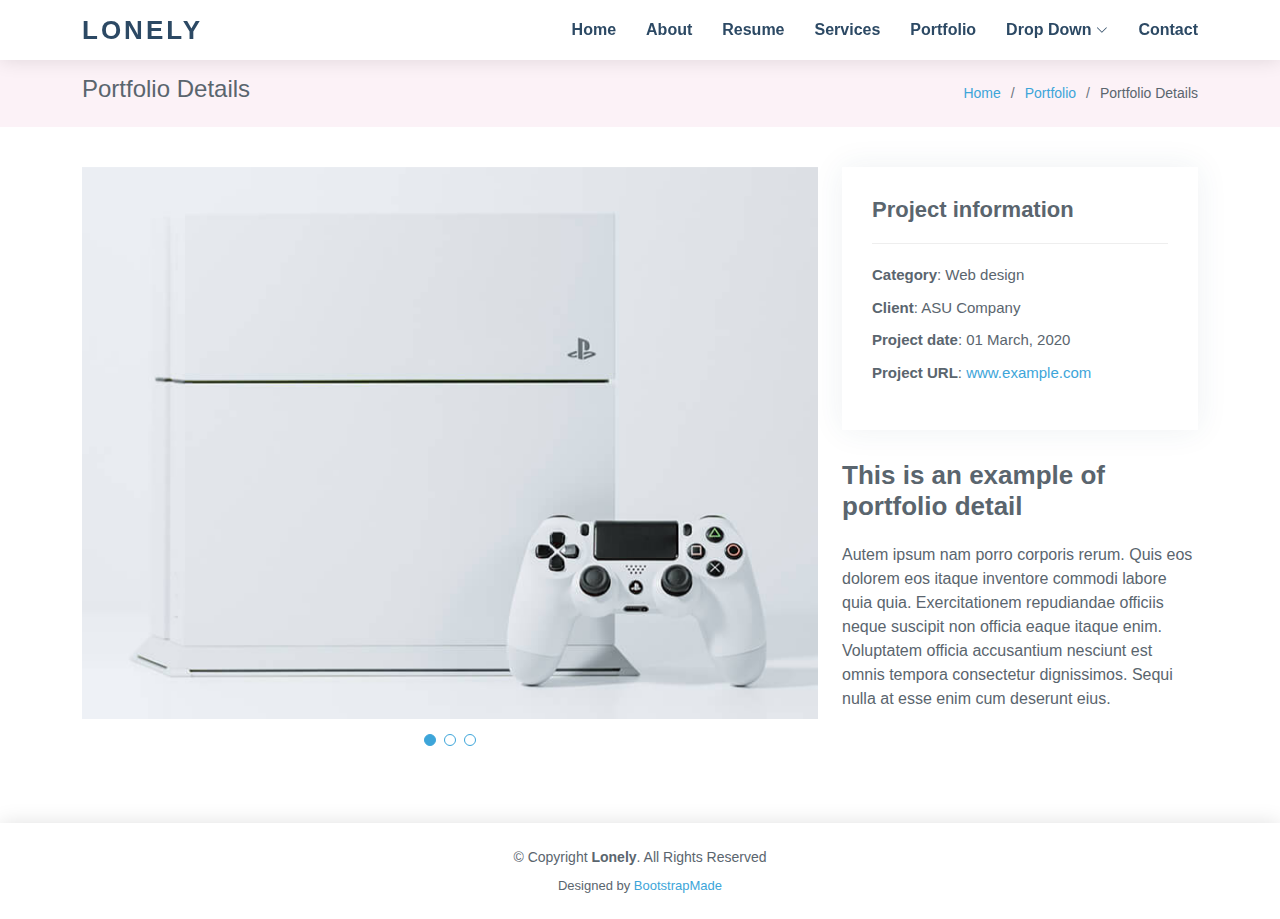
<file: portfolio-details.html>
<!DOCTYPE html>
<html lang="en">

<head>
  <meta charset="utf-8">
  <meta content="width=device-width, initial-scale=1.0" name="viewport">

  <title>Portfolio Details - Lonely Bootstrap Template</title>
  <meta content="" name="description">
  <meta content="" name="keywords">

  <!-- Favicons -->
  <link href="assets/img/favicon.png" rel="icon">
  <link href="assets/img/apple-touch-icon.png" rel="apple-touch-icon">

  <!-- Google Fonts -->
  <link href="https://fonts.googleapis.com/css?family=Open+Sans:300,300i,400,400i,600,600i,700,700i|Poppins:300,300i,400,400i,500,500i,600,600i,700,700i|Playfair+Display:400,400i,500,500i,600,600i,700,700i&subset=cyrillic" rel="stylesheet">

  <!-- Vendor CSS Files -->
  <link href="assets/vendor/bootstrap/css/bootstrap.min.css" rel="stylesheet">
  <link href="assets/vendor/bootstrap-icons/bootstrap-icons.css" rel="stylesheet">
  <link href="assets/vendor/boxicons/css/boxicons.min.css" rel="stylesheet">
  <link href="assets/vendor/glightbox/css/glightbox.min.css" rel="stylesheet">
  <link href="assets/vendor/swiper/swiper-bundle.min.css" rel="stylesheet">

  <!-- Template Main CSS File -->
  <link href="assets/css/style.css" rel="stylesheet">

  <!-- =======================================================
  * Template Name: Lonely - v4.8.1
  * Template URL: https://bootstrapmade.com/free-html-bootstrap-template-lonely/
  * Author: BootstrapMade.com
  * License: https://bootstrapmade.com/license/
  ======================================================== -->
</head>

<body>

  <!-- ======= Header ======= -->
  <header id="header" class="d-flex align-items-center">
    <div class="container d-flex align-items-center justify-content-between">

      <div class="logo">
        <h1><a href="index.html">Lonely</a></h1>
        <!-- Uncomment below if you prefer to use an image logo -->
        <!-- <a href="index.html"><img src="assets/img/logo.png" alt="" class="img-fluid"></a>-->
      </div>

      <nav id="navbar" class="navbar">
        <ul>
          <li><a class="nav-link scrollto " href="#hero">Home</a></li>
          <li><a class="nav-link scrollto" href="#about">About</a></li>
          <li><a class="nav-link scrollto" href="#resume">Resume</a></li>
          <li><a class="nav-link scrollto" href="#services">Services</a></li>
          <li><a class="nav-link scrollto" href="#portfolio">Portfolio</a></li>
          <li class="dropdown"><a href="#"><span>Drop Down</span> <i class="bi bi-chevron-down"></i></a>
            <ul>
              <li><a href="#">Drop Down 1</a></li>
              <li class="dropdown"><a href="#"><span>Deep Drop Down</span> <i class="bi bi-chevron-right"></i></a>
                <ul>
                  <li><a href="#">Deep Drop Down 1</a></li>
                  <li><a href="#">Deep Drop Down 2</a></li>
                  <li><a href="#">Deep Drop Down 3</a></li>
                  <li><a href="#">Deep Drop Down 4</a></li>
                  <li><a href="#">Deep Drop Down 5</a></li>
                </ul>
              </li>
              <li><a href="#">Drop Down 2</a></li>
              <li><a href="#">Drop Down 3</a></li>
              <li><a href="#">Drop Down 4</a></li>
            </ul>
          </li>
          <li><a class="nav-link scrollto" href="#contact">Contact</a></li>
        </ul>
        <i class="bi bi-list mobile-nav-toggle"></i>
      </nav><!-- .navbar -->

    </div>
  </header><!-- End Header -->

  <main id="main">

    <!-- ======= Breadcrumbs Section ======= -->
    <section class="breadcrumbs">
      <div class="container">

        <div class="d-flex justify-content-between align-items-center">
          <h2>Portfolio Details</h2>
          <ol>
            <li><a href="index.html">Home</a></li>
            <li><a href="portfolio.html">Portfolio</a></li>
            <li>Portfolio Details</li>
          </ol>
        </div>

      </div>
    </section><!-- Breadcrumbs Section -->

    <!-- ======= Portfolio Details Section ======= -->
    <section id="portfolio-details" class="portfolio-details">
      <div class="container">

        <div class="row gy-4">

          <div class="col-lg-8">
            <div class="portfolio-details-slider swiper">
              <div class="swiper-wrapper align-items-center">

                <div class="swiper-slide">
                  <img src="assets/img/portfolio/portfolio-1.jpg" alt="">
                </div>

                <div class="swiper-slide">
                  <img src="assets/img/portfolio/portfolio-2.jpg" alt="">
                </div>

                <div class="swiper-slide">
                  <img src="assets/img/portfolio/portfolio-3.jpg" alt="">
                </div>

              </div>
              <div class="swiper-pagination"></div>
            </div>
          </div>

          <div class="col-lg-4">
            <div class="portfolio-info">
              <h3>Project information</h3>
              <ul>
                <li><strong>Category</strong>: Web design</li>
                <li><strong>Client</strong>: ASU Company</li>
                <li><strong>Project date</strong>: 01 March, 2020</li>
                <li><strong>Project URL</strong>: <a href="#">www.example.com</a></li>
              </ul>
            </div>
            <div class="portfolio-description">
              <h2>This is an example of portfolio detail</h2>
              <p>
                Autem ipsum nam porro corporis rerum. Quis eos dolorem eos itaque inventore commodi labore quia quia. Exercitationem repudiandae officiis neque suscipit non officia eaque itaque enim. Voluptatem officia accusantium nesciunt est omnis tempora consectetur dignissimos. Sequi nulla at esse enim cum deserunt eius.
              </p>
            </div>
          </div>

        </div>

      </div>
    </section><!-- End Portfolio Details Section -->

  </main><!-- End #main -->

  <!-- ======= Footer ======= -->
  <footer id="footer">
    <div class="container">
      <div class="copyright">
        &copy; Copyright <strong><span>Lonely</span></strong>. All Rights Reserved
      </div>
      <div class="credits">
        <!-- All the links in the footer should remain intact. -->
        <!-- You can delete the links only if you purchased the pro version. -->
        <!-- Licensing information: https://bootstrapmade.com/license/ -->
        <!-- Purchase the pro version with working PHP/AJAX contact form: https://bootstrapmade.com/free-html-bootstrap-template-lonely/ -->
        Designed by <a href="https://bootstrapmade.com/">BootstrapMade</a>
      </div>
    </div>
  </footer><!-- End  Footer -->

  <a href="#" class="back-to-top d-flex align-items-center justify-content-center"><i class="bi bi-arrow-up-short"></i></a>

  <!-- Vendor JS Files -->
  <script src="assets/vendor/purecounter/purecounter_vanilla.js"></script>
  <script src="assets/vendor/bootstrap/js/bootstrap.bundle.min.js"></script>
  <script src="assets/vendor/glightbox/js/glightbox.min.js"></script>
  <script src="assets/vendor/isotope-layout/isotope.pkgd.min.js"></script>
  <script src="assets/vendor/swiper/swiper-bundle.min.js"></script>
  <script src="assets/vendor/waypoints/noframework.waypoints.js"></script>
  <script src="assets/vendor/php-email-form/validate.js"></script>

  <!-- Template Main JS File -->
  <script src="assets/js/main.js"></script>

</body>

</html>
</file>
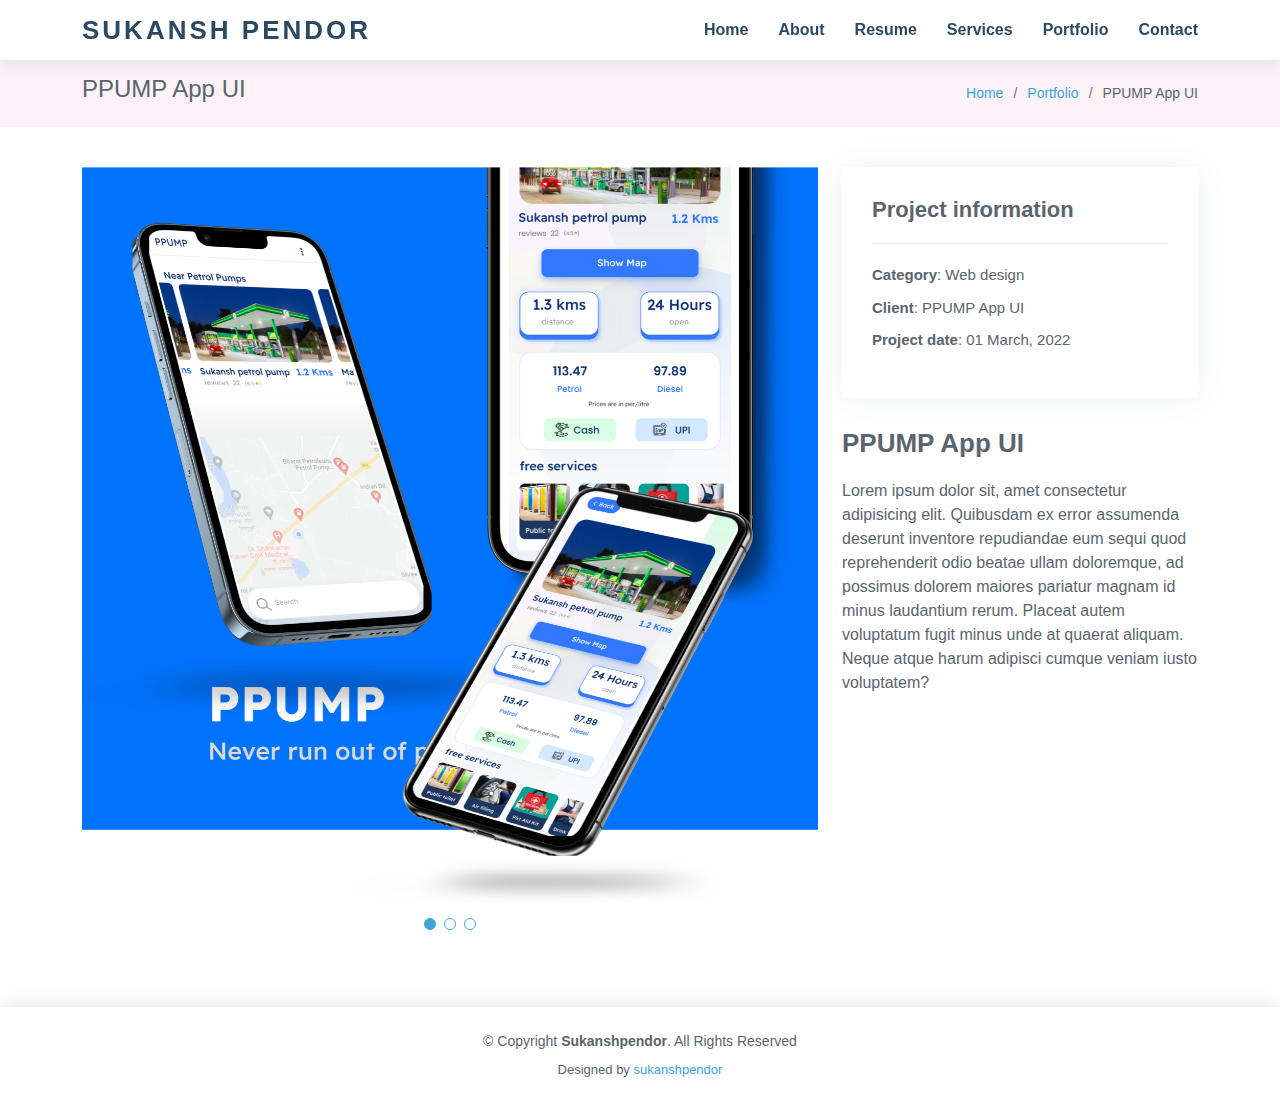
<file: ppump-website.html>
<!DOCTYPE html>
<html lang="en">

<head>
  <meta charset="utf-8">
  <meta content="width=device-width, initial-scale=1.0" name="viewport">

  <title>Portfolio Details - Lonely Bootstrap Template</title>
  <meta content="" name="description">
  <meta content="" name="keywords">

  <!-- Favicons -->
  <link href="assets/img/favicon.png" rel="icon">
  <link href="assets/img/apple-touch-icon.png" rel="apple-touch-icon">

  <!-- Google Fonts -->
  <link href="https://fonts.googleapis.com/css?family=Open+Sans:300,300i,400,400i,600,600i,700,700i|Poppins:300,300i,400,400i,500,500i,600,600i,700,700i|Playfair+Display:400,400i,500,500i,600,600i,700,700i&subset=cyrillic" rel="stylesheet">

  <!-- Vendor CSS Files -->
  <link href="assets/vendor/bootstrap/css/bootstrap.min.css" rel="stylesheet">
  <link href="assets/vendor/bootstrap-icons/bootstrap-icons.css" rel="stylesheet">
  <link href="assets/vendor/boxicons/css/boxicons.min.css" rel="stylesheet">
  <link href="assets/vendor/glightbox/css/glightbox.min.css" rel="stylesheet">
  <link href="assets/vendor/swiper/swiper-bundle.min.css" rel="stylesheet">

  <!-- Template Main CSS File -->
  <link href="assets/css/style.css" rel="stylesheet">

  <!-- =======================================================
  * Template Name: Lonely - v4.8.1
  * Template URL: https://bootstrapmade.com/free-html-bootstrap-template-lonely/
  * Author: BootstrapMade.com
  * License: https://bootstrapmade.com/license/
  ======================================================== -->
</head>

<body>

  <!-- ======= Header ======= -->
  <header id="header" class="d-flex align-items-center">
    <div class="container d-flex align-items-center justify-content-between">

      <div class="logo">
        <h1><a href="index.html">sukansh pendor</a></h1>
        <!-- Uncomment below if you prefer to use an image logo -->
        <!-- <a href="index.html"><img src="assets/img/logo.png" alt="" class="img-fluid"></a>-->
      </div>

      <nav id="navbar" class="navbar">
        <ul>
          <li><a class="nav-link scrollto " href="#hero">Home</a></li>
          <li><a class="nav-link scrollto" href="#about">About</a></li>
          <li><a class="nav-link scrollto" href="#resume">Resume</a></li>
          <li><a class="nav-link scrollto" href="#services">Services</a></li>
          <li><a class="nav-link scrollto" href="#portfolio">Portfolio</a></li>
          <li><a class="nav-link scrollto" href="#contact">Contact</a></li>
        </ul>
        <i class="bi bi-list mobile-nav-toggle"></i>
      </nav><!-- .navbar -->

    </div>
  </header><!-- End Header -->

  <main id="main">

    <!-- ======= Breadcrumbs Section ======= -->
    <section class="breadcrumbs">
      <div class="container">

        <div class="d-flex justify-content-between align-items-center">
          <h2>PPUMP App UI</h2>
          <ol>
            <li><a href="index.html">Home</a></li>
            <li><a href="portfolio.html">Portfolio</a></li>
            <li>PPUMP App UI</li>
          </ol>
        </div>

      </div>
    </section><!-- Breadcrumbs Section -->

    <!-- ======= Portfolio Details Section ======= -->
    <section id="portfolio-details" class="portfolio-details">
      <div class="container">

        <div class="row gy-4">

          <div class="col-lg-8">
            <div class="portfolio-details-slider swiper">
              <div class="swiper-wrapper align-items-center">

                <div class="swiper-slide">
                  <img src="assets/img/pump.png" alt="">
                </div>

                <div class="swiper-slide">
                  <img src="assets/img/pump.png" alt="">
                </div>

                <div class="swiper-slide">
                  <img src="assets/img/pump.png" alt="">
                </div>

              </div>
              <div class="swiper-pagination"></div>
            </div>
          </div>

          <div class="col-lg-4">
            <div class="portfolio-info">
              <h3>Project information</h3>
              <ul>
                <li><strong>Category</strong>: Web design</li>
                <li><strong>Client</strong>: PPUMP App UI</li>
                <li><strong>Project date</strong>: 01 March, 2022</li>
                <!-- <li><strong>Project URL</strong>: <a href="#">www.example.com</a></li> -->
              </ul>
            </div>
            <div class="portfolio-description">
              <h2>PPUMP App UI</h2>
              <p>
                Lorem ipsum dolor sit, amet consectetur adipisicing elit. Quibusdam ex error assumenda deserunt inventore repudiandae eum sequi quod reprehenderit odio beatae ullam doloremque, ad possimus dolorem maiores pariatur magnam id minus laudantium rerum. Placeat autem voluptatum fugit minus unde at quaerat aliquam. Neque atque harum adipisci cumque veniam iusto voluptatem?
              </p>
            </div>
          </div>

        </div>

      </div>
    </section><!-- End Portfolio Details Section -->

  </main><!-- End #main -->

  <!-- ======= Footer ======= -->
  <footer id="footer">
    <div class="container">
      <div class="copyright">
        &copy; Copyright <strong><span>Sukanshpendor</span></strong>. All Rights Reserved
      </div>
      <div class="credits">
        <!-- All the links in the footer should remain intact. -->
        <!-- You can delete the links only if you purchased the pro version. -->
        <!-- Licensing information: https://bootstrapmade.com/license/ -->
        <!-- Purchase the pro version with working PHP/AJAX contact form: https://bootstrapmade.com/free-html-bootstrap-template-lonely/ -->
        Designed by <a href="#">sukanshpendor</a>
      </div>
    </div>
  </footer><!-- End  Footer -->

  <a href="#" class="back-to-top d-flex align-items-center justify-content-center"><i class="bi bi-arrow-up-short"></i></a>

  <!-- Vendor JS Files -->
  <script src="assets/vendor/purecounter/purecounter_vanilla.js"></script>
  <script src="assets/vendor/bootstrap/js/bootstrap.bundle.min.js"></script>
  <script src="assets/vendor/glightbox/js/glightbox.min.js"></script>
  <script src="assets/vendor/isotope-layout/isotope.pkgd.min.js"></script>
  <script src="assets/vendor/swiper/swiper-bundle.min.js"></script>
  <script src="assets/vendor/waypoints/noframework.waypoints.js"></script>
  <script src="assets/vendor/php-email-form/validate.js"></script>

  <!-- Template Main JS File -->
  <script src="assets/js/main.js"></script>

</body>

</html>
</file>
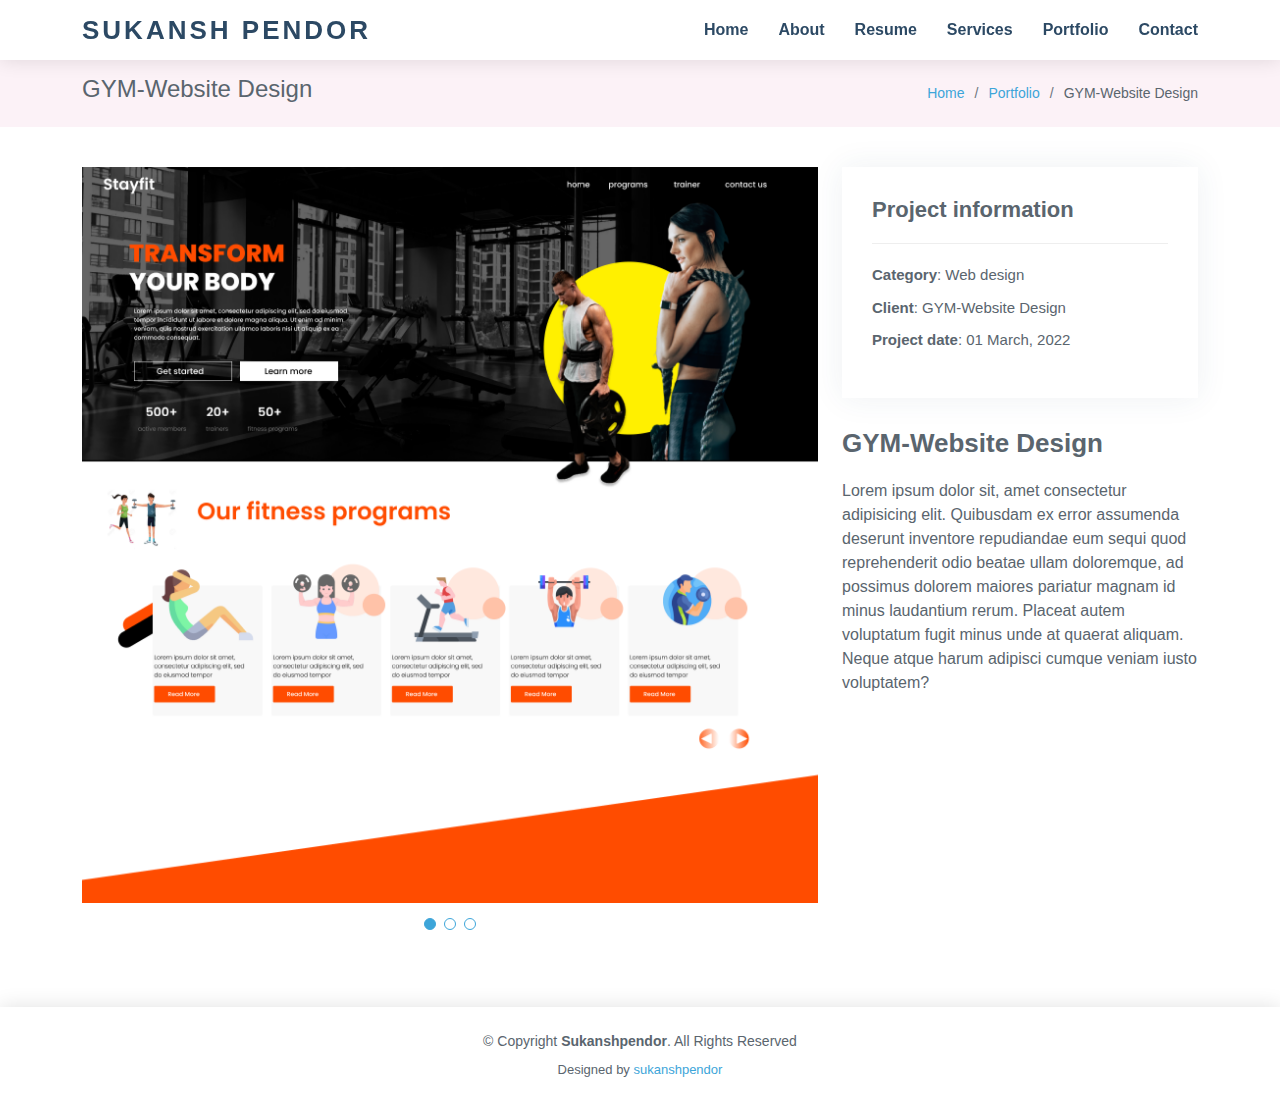
<file: stayfit-website.html>
<!DOCTYPE html>
<html lang="en">

<head>
  <meta charset="utf-8">
  <meta content="width=device-width, initial-scale=1.0" name="viewport">

  <title>Portfolio Details - Lonely Bootstrap Template</title>
  <meta content="" name="description">
  <meta content="" name="keywords">

  <!-- Favicons -->
  <link href="assets/img/favicon.png" rel="icon">
  <link href="assets/img/apple-touch-icon.png" rel="apple-touch-icon">

  <!-- Google Fonts -->
  <link href="https://fonts.googleapis.com/css?family=Open+Sans:300,300i,400,400i,600,600i,700,700i|Poppins:300,300i,400,400i,500,500i,600,600i,700,700i|Playfair+Display:400,400i,500,500i,600,600i,700,700i&subset=cyrillic" rel="stylesheet">

  <!-- Vendor CSS Files -->
  <link href="assets/vendor/bootstrap/css/bootstrap.min.css" rel="stylesheet">
  <link href="assets/vendor/bootstrap-icons/bootstrap-icons.css" rel="stylesheet">
  <link href="assets/vendor/boxicons/css/boxicons.min.css" rel="stylesheet">
  <link href="assets/vendor/glightbox/css/glightbox.min.css" rel="stylesheet">
  <link href="assets/vendor/swiper/swiper-bundle.min.css" rel="stylesheet">

  <!-- Template Main CSS File -->
  <link href="assets/css/style.css" rel="stylesheet">

  <!-- =======================================================
  * Template Name: Lonely - v4.8.1
  * Template URL: https://bootstrapmade.com/free-html-bootstrap-template-lonely/
  * Author: BootstrapMade.com
  * License: https://bootstrapmade.com/license/
  ======================================================== -->
</head>

<body>

  <!-- ======= Header ======= -->
  <header id="header" class="d-flex align-items-center">
    <div class="container d-flex align-items-center justify-content-between">

      <div class="logo">
        <h1><a href="index.html">sukansh pendor</a></h1>
        <!-- Uncomment below if you prefer to use an image logo -->
        <!-- <a href="index.html"><img src="assets/img/logo.png" alt="" class="img-fluid"></a>-->
      </div>

      <nav id="navbar" class="navbar">
        <ul>
          <li><a class="nav-link scrollto " href="#hero">Home</a></li>
          <li><a class="nav-link scrollto" href="#about">About</a></li>
          <li><a class="nav-link scrollto" href="#resume">Resume</a></li>
          <li><a class="nav-link scrollto" href="#services">Services</a></li>
          <li><a class="nav-link scrollto" href="#portfolio">Portfolio</a></li>
          <li><a class="nav-link scrollto" href="#contact">Contact</a></li>
        </ul>
        <i class="bi bi-list mobile-nav-toggle"></i>
      </nav><!-- .navbar -->

    </div>
  </header><!-- End Header -->

  <main id="main">

    <!-- ======= Breadcrumbs Section ======= -->
    <section class="breadcrumbs">
      <div class="container">

        <div class="d-flex justify-content-between align-items-center">
          <h2>GYM-Website Design</h2>
          <ol>
            <li><a href="index.html">Home</a></li>
            <li><a href="portfolio.html">Portfolio</a></li>
            <li>GYM-Website Design</li>
          </ol>
        </div>

      </div>
    </section><!-- Breadcrumbs Section -->

    <!-- ======= Portfolio Details Section ======= -->
    <section id="portfolio-details" class="portfolio-details">
      <div class="container">

        <div class="row gy-4">

          <div class="col-lg-8">
            <div class="portfolio-details-slider swiper">
              <div class="swiper-wrapper align-items-center">

                <div class="swiper-slide">
                  <img src="assets/img/gym.png" alt="">
                </div>

                <div class="swiper-slide">
                  <img src="assets/img/gym.png" alt="">
                </div>

                <div class="swiper-slide">
                  <img src="assets/img/gym.png" alt="">
                </div>

              </div>
              <div class="swiper-pagination"></div>
            </div>
          </div>

          <div class="col-lg-4">
            <div class="portfolio-info">
              <h3>Project information</h3>
              <ul>
                <li><strong>Category</strong>: Web design</li>
                <li><strong>Client</strong>: GYM-Website Design</li>
                <li><strong>Project date</strong>: 01 March, 2022</li>
                <!-- <li><strong>Project URL</strong>: <a href="#">www.example.com</a></li> -->
              </ul>
            </div>
            <div class="portfolio-description">
              <h2>GYM-Website Design</h2>
              <p>
                Lorem ipsum dolor sit, amet consectetur adipisicing elit. Quibusdam ex error assumenda deserunt inventore repudiandae eum sequi quod reprehenderit odio beatae ullam doloremque, ad possimus dolorem maiores pariatur magnam id minus laudantium rerum. Placeat autem voluptatum fugit minus unde at quaerat aliquam. Neque atque harum adipisci cumque veniam iusto voluptatem?
              </p>
            </div>
          </div>

        </div>

      </div>
    </section><!-- End Portfolio Details Section -->

  </main><!-- End #main -->

  <!-- ======= Footer ======= -->
  <footer id="footer">
    <div class="container">
      <div class="copyright">
        &copy; Copyright <strong><span>Sukanshpendor</span></strong>. All Rights Reserved
      </div>
      <div class="credits">
        <!-- All the links in the footer should remain intact. -->
        <!-- You can delete the links only if you purchased the pro version. -->
        <!-- Licensing information: https://bootstrapmade.com/license/ -->
        <!-- Purchase the pro version with working PHP/AJAX contact form: https://bootstrapmade.com/free-html-bootstrap-template-lonely/ -->
        Designed by <a href="#">sukanshpendor</a>
      </div>
    </div>
  </footer><!-- End  Footer -->

  <a href="#" class="back-to-top d-flex align-items-center justify-content-center"><i class="bi bi-arrow-up-short"></i></a>

  <!-- Vendor JS Files -->
  <script src="assets/vendor/purecounter/purecounter_vanilla.js"></script>
  <script src="assets/vendor/bootstrap/js/bootstrap.bundle.min.js"></script>
  <script src="assets/vendor/glightbox/js/glightbox.min.js"></script>
  <script src="assets/vendor/isotope-layout/isotope.pkgd.min.js"></script>
  <script src="assets/vendor/swiper/swiper-bundle.min.js"></script>
  <script src="assets/vendor/waypoints/noframework.waypoints.js"></script>
  <script src="assets/vendor/php-email-form/validate.js"></script>

  <!-- Template Main JS File -->
  <script src="assets/js/main.js"></script>

</body>

</html>
</file>
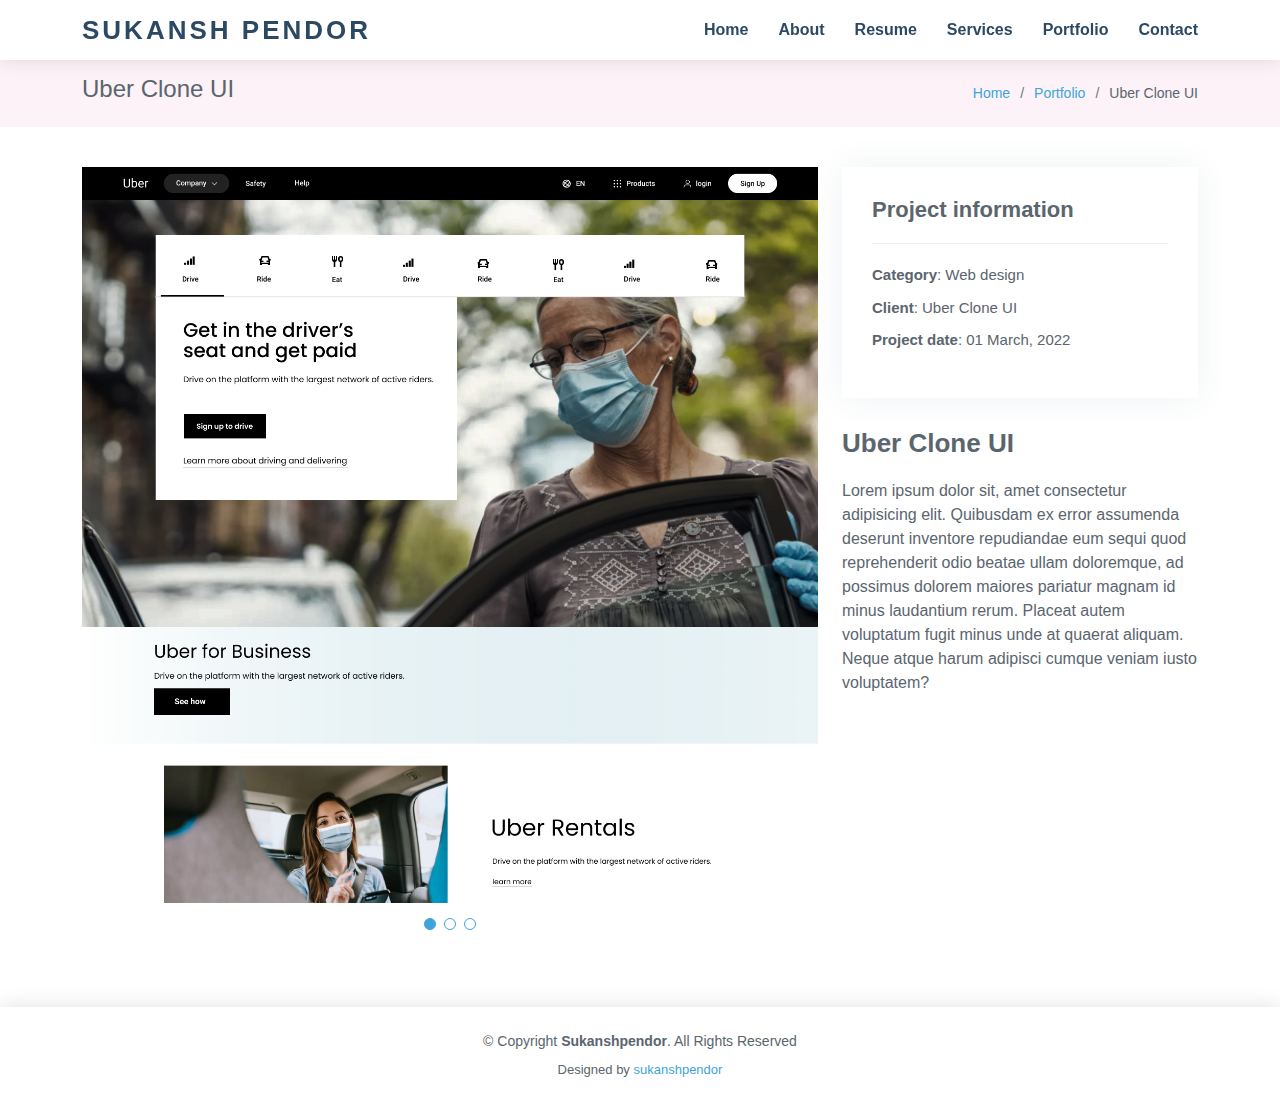
<file: Uber-clone.html>
<!DOCTYPE html>
<html lang="en">

<head>
  <meta charset="utf-8">
  <meta content="width=device-width, initial-scale=1.0" name="viewport">

  <title>Portfolio Details - Lonely Bootstrap Template</title>
  <meta content="" name="description">
  <meta content="" name="keywords">

  <!-- Favicons -->
  <link href="assets/img/favicon.png" rel="icon">
  <link href="assets/img/apple-touch-icon.png" rel="apple-touch-icon">

  <!-- Google Fonts -->
  <link href="https://fonts.googleapis.com/css?family=Open+Sans:300,300i,400,400i,600,600i,700,700i|Poppins:300,300i,400,400i,500,500i,600,600i,700,700i|Playfair+Display:400,400i,500,500i,600,600i,700,700i&subset=cyrillic" rel="stylesheet">

  <!-- Vendor CSS Files -->
  <link href="assets/vendor/bootstrap/css/bootstrap.min.css" rel="stylesheet">
  <link href="assets/vendor/bootstrap-icons/bootstrap-icons.css" rel="stylesheet">
  <link href="assets/vendor/boxicons/css/boxicons.min.css" rel="stylesheet">
  <link href="assets/vendor/glightbox/css/glightbox.min.css" rel="stylesheet">
  <link href="assets/vendor/swiper/swiper-bundle.min.css" rel="stylesheet">

  <!-- Template Main CSS File -->
  <link href="assets/css/style.css" rel="stylesheet">

  <!-- =======================================================
  * Template Name: Lonely - v4.8.1
  * Template URL: https://bootstrapmade.com/free-html-bootstrap-template-lonely/
  * Author: BootstrapMade.com
  * License: https://bootstrapmade.com/license/
  ======================================================== -->
</head>

<body>

  <!-- ======= Header ======= -->
  <header id="header" class="d-flex align-items-center">
    <div class="container d-flex align-items-center justify-content-between">

      <div class="logo">
        <h1><a href="index.html">sukansh pendor</a></h1>
        <!-- Uncomment below if you prefer to use an image logo -->
        <!-- <a href="index.html"><img src="assets/img/logo.png" alt="" class="img-fluid"></a>-->
      </div>

      <nav id="navbar" class="navbar">
        <ul>
          <li><a class="nav-link scrollto " href="#hero">Home</a></li>
          <li><a class="nav-link scrollto" href="#about">About</a></li>
          <li><a class="nav-link scrollto" href="#resume">Resume</a></li>
          <li><a class="nav-link scrollto" href="#services">Services</a></li>
          <li><a class="nav-link scrollto" href="#portfolio">Portfolio</a></li>
          <li><a class="nav-link scrollto" href="#contact">Contact</a></li>
        </ul>
        <i class="bi bi-list mobile-nav-toggle"></i>
      </nav><!-- .navbar -->

    </div>
  </header><!-- End Header -->

  <main id="main">

    <!-- ======= Breadcrumbs Section ======= -->
    <section class="breadcrumbs">
      <div class="container">

        <div class="d-flex justify-content-between align-items-center">
          <h2>Uber Clone UI</h2>
          <ol>
            <li><a href="index.html">Home</a></li>
            <li><a href="portfolio.html">Portfolio</a></li>
            <li>Uber Clone UI</li>
          </ol>
        </div>

      </div>
    </section><!-- Breadcrumbs Section -->

    <!-- ======= Portfolio Details Section ======= -->
    <section id="portfolio-details" class="portfolio-details">
      <div class="container">

        <div class="row gy-4">

          <div class="col-lg-8">
            <div class="portfolio-details-slider swiper">
              <div class="swiper-wrapper align-items-center">

                <div class="swiper-slide">
                  <img src="assets/img/uber.png" alt="">
                </div>

                <div class="swiper-slide">
                  <img src="assets/img/uber.png" alt="">
                </div>

                <div class="swiper-slide">
                  <img src="assets/img/uber.png" alt="">
                </div>

              </div>
              <div class="swiper-pagination"></div>
            </div>
          </div>

          <div class="col-lg-4">
            <div class="portfolio-info">
              <h3>Project information</h3>
              <ul>
                <li><strong>Category</strong>: Web design</li>
                <li><strong>Client</strong>: Uber Clone UI</li>
                <li><strong>Project date</strong>: 01 March, 2022</li>
                <!-- <li><strong>Project URL</strong>: <a href="#">www.example.com</a></li> -->
              </ul>
            </div>
            <div class="portfolio-description">
              <h2>Uber Clone UI</h2>
              <p>
                Lorem ipsum dolor sit, amet consectetur adipisicing elit. Quibusdam ex error assumenda deserunt inventore repudiandae eum sequi quod reprehenderit odio beatae ullam doloremque, ad possimus dolorem maiores pariatur magnam id minus laudantium rerum. Placeat autem voluptatum fugit minus unde at quaerat aliquam. Neque atque harum adipisci cumque veniam iusto voluptatem?
              </p>
            </div>
          </div>

        </div>

      </div>
    </section><!-- End Portfolio Details Section -->

  </main><!-- End #main -->

  <!-- ======= Footer ======= -->
  <footer id="footer">
    <div class="container">
      <div class="copyright">
        &copy; Copyright <strong><span>Sukanshpendor</span></strong>. All Rights Reserved
      </div>
      <div class="credits">
        <!-- All the links in the footer should remain intact. -->
        <!-- You can delete the links only if you purchased the pro version. -->
        <!-- Licensing information: https://bootstrapmade.com/license/ -->
        <!-- Purchase the pro version with working PHP/AJAX contact form: https://bootstrapmade.com/free-html-bootstrap-template-lonely/ -->
        Designed by <a href="#">sukanshpendor</a>
      </div>
    </div>
  </footer><!-- End  Footer -->

  <a href="#" class="back-to-top d-flex align-items-center justify-content-center"><i class="bi bi-arrow-up-short"></i></a>

  <!-- Vendor JS Files -->
  <script src="assets/vendor/purecounter/purecounter_vanilla.js"></script>
  <script src="assets/vendor/bootstrap/js/bootstrap.bundle.min.js"></script>
  <script src="assets/vendor/glightbox/js/glightbox.min.js"></script>
  <script src="assets/vendor/isotope-layout/isotope.pkgd.min.js"></script>
  <script src="assets/vendor/swiper/swiper-bundle.min.js"></script>
  <script src="assets/vendor/waypoints/noframework.waypoints.js"></script>
  <script src="assets/vendor/php-email-form/validate.js"></script>

  <!-- Template Main JS File -->
  <script src="assets/js/main.js"></script>

</body>

</html>
</file>
<file: assets/css/style.css>
/**
* Template Name: Lonely - v4.8.1
* Template URL: https://bootstrapmade.com/free-html-bootstrap-template-lonely/
* Author: BootstrapMade.com
* License: https://bootstrapmade.com/license/
*/

/*--------------------------------------------------------------
# General
--------------------------------------------------------------*/
body {
  font-family: 'Roboto', sans-serif;
  color: #5a656e;
}

a {
  color: #3da5d9;
  text-decoration: none;
}

a:hover {
  color: #dd5a92;
  text-decoration: none;
}

h1,
h2,
h3,
h4,
h5,
h6 {
  font-family: 'Roboto', sans-serif;
}

/*--------------------------------------------------------------
# Back to top button
--------------------------------------------------------------*/
.back-to-top {
  position: fixed;
  visibility: hidden;
  opacity: 0;
  right: 15px;
  bottom: 15px;
  z-index: 9999;
  background: #3da5d9;
  width: 40px;
  height: 40px;
  border-radius: 50px;
  transition: all 0.4s;
}

.back-to-top i {
  font-size: 24px;
  color: #fff;
  line-height: 0;
}

.back-to-top:hover {
  background: #db528c;
  color: #fff;
}

.back-to-top.active {
  visibility: visible;
  opacity: 1;
}

/*--------------------------------------------------------------
# Header
--------------------------------------------------------------*/
#header {
  transition: all 0.5s;
  z-index: 997;
  transition: all 0.5s;
  height: 60px;
  background: #fff;
  box-shadow: 0px 0px 20px 0px rgba(0, 0, 0, 0.12);
}

#header .logo h1 {
  font-size: 26px;
  margin: 0;
  padding: 6px 0;
  line-height: 1;
  font-weight: 500;
  letter-spacing: 3px;
  text-transform: uppercase;
  font-weight: 700;
  font-family: 'Roboto', sans-serif;
}

#header .logo h1 a,
#header .logo h1 a:hover {
  color: #2c4964;
  text-decoration: none;
}

#header .logo img {
  padding: 0;
  margin: 0;
  max-height: 40px;
}

.scrolled-offset {
  margin-top: 60px;
}

/*--------------------------------------------------------------
# Navigation Menu
--------------------------------------------------------------*/
/**
* Desktop Navigation 
*/
.navbar {
  padding: 0;
}

.navbar ul {
  margin: 0;
  padding: 0;
  display: flex;
  list-style: none;
  align-items: center;
}

.navbar li {
  position: relative;
}

.navbar a,
.navbar a:focus {
  display: flex;
  align-items: center;
  justify-content: space-between;
  padding: 10px 0 10px 30px;
  font-size: 16px;
  color: #2c4964;
  white-space: nowrap;
  transition: 0.3s;
  font-weight: 600;
}

.navbar a i,
.navbar a:focus i {
  font-size: 12px;
  line-height: 0;
  margin-left: 5px;
}

.navbar a:hover,
.navbar .active,
.navbar .active:focus,
.navbar li:hover>a {
  color: #3da5d9;
}

.navbar .dropdown ul {
  display: block;
  position: absolute;
  left: 14px;
  top: 100%;
  margin: 0;
  padding: 10px 0;
  z-index: 99;
  opacity: 0;
  visibility: hidden;
  background: #fff;
  box-shadow: 0px 0px 30px rgba(127, 137, 161, 0.25);
  transition: 0.3s;
  border-radius: 4px;
}

.navbar .dropdown ul li {
  min-width: 200px;
}

.navbar .dropdown ul a {
  padding: 10px 20px;
  text-transform: none;
}

.navbar .dropdown ul a i {
  font-size: 12px;
}

.navbar .dropdown ul a:hover,
.navbar .dropdown ul .active:hover,
.navbar .dropdown ul li:hover>a {
  color: #3da5d9;
}

.navbar .dropdown:hover>ul {
  opacity: 1;
  visibility: visible;
}

.navbar .dropdown .dropdown ul {
  top: 0;
  left: calc(100% - 30px);
  visibility: hidden;
}

.navbar .dropdown .dropdown:hover>ul {
  opacity: 1;
  top: 0;
  left: 100%;
  visibility: visible;
}

@media (max-width: 1366px) {
  .navbar .dropdown .dropdown ul {
    left: -90%;
  }

  .navbar .dropdown .dropdown:hover>ul {
    left: -100%;
  }
}

/**
* Mobile Navigation 
*/
.mobile-nav-toggle {
  color: #2c4964;
  font-size: 28px;
  cursor: pointer;
  display: none;
  line-height: 0;
  transition: 0.5s;
}

.mobile-nav-toggle.bi-x {
  color: #fff;
}

@media (max-width: 991px) {
  .mobile-nav-toggle {
    display: block;
  }

  .navbar ul {
    display: none;
  }
}

.navbar-mobile {
  position: fixed;
  overflow: hidden;
  top: 0;
  right: 0;
  left: 0;
  bottom: 0;
  background: rgba(13, 21, 29, 0.6);
  transition: 0.3s;
  z-index: 998;
}

.navbar-mobile .mobile-nav-toggle {
  position: absolute;
  top: 15px;
  right: 15px;
}

.navbar-mobile ul {
  display: block;
  position: absolute;
  top: 55px;
  right: 15px;
  bottom: 15px;
  left: 15px;
  padding: 10px 0;
  border-radius: 10px;
  background-color: #fff;
  overflow-y: auto;
  transition: 0.3s;
}

.navbar-mobile a,
.navbar-mobile a:focus {
  padding: 10px 20px;
  font-size: 15px;
  color: #2c4964;
}

.navbar-mobile a:hover,
.navbar-mobile .active,
.navbar-mobile li:hover>a {
  color: #3da5d9;
}

.navbar-mobile .getstarted,
.navbar-mobile .getstarted:focus {
  margin: 15px;
}

.navbar-mobile .dropdown ul {
  position: static;
  display: none;
  margin: 10px 20px;
  padding: 10px 0;
  z-index: 99;
  opacity: 1;
  visibility: visible;
  background: #fff;
  box-shadow: 0px 0px 30px rgba(127, 137, 161, 0.25);
}

.navbar-mobile .dropdown ul li {
  min-width: 200px;
}

.navbar-mobile .dropdown ul a {
  padding: 10px 20px;
}

.navbar-mobile .dropdown ul a i {
  font-size: 12px;
}

.navbar-mobile .dropdown ul a:hover,
.navbar-mobile .dropdown ul .active:hover,
.navbar-mobile .dropdown ul li:hover>a {
  color: #3da5d9;
}

.navbar-mobile .dropdown>.dropdown-active {
  display: block;
}

/*--------------------------------------------------------------
# Hero Section
--------------------------------------------------------------*/
#hero {
  width: 100%;
  height: 75vh;
  background-image:url('../img/cover\ photo.png');
  background-size: cover;
  padding: 0 15px;
}

#hero h1 {
  margin: 0 0 10px 0;
  font-size: 48px;
  font-weight: 700;
  line-height: 56px;
  color: rgb(0, 0, 0);
}

#hero h2 {
  color: rgb(0, 0, 0);
  margin-bottom: 10px;
  font-size: 24px;
  font-weight: 300;
  font-family: 'Roboto', sans-serif;
  text-align:center;
}

#hero .btn-get-started {
  font-size: 64px;
  transition: 0.5s;
  color: #fff;
  height: 60px;
}

#hero .btn-get-started:hover {
  padding-top: 10px;
  color: #3da5d9;
}

@media (min-width: 1024px) {
  #hero {
    background-attachment: fixed;
  }
}

@media (max-width: 768px) {
  #hero h1 {
    font-size: 28px;
    line-height: 36px;
  }

  #hero h2 {
    font-size: 18px;
    line-height: 24px;
    margin-bottom: 30px;
  }
}

/*--------------------------------------------------------------
# Sections General
--------------------------------------------------------------*/
section {
  padding: 60px 0;
}

.section-bg {
  background: linear-gradient(180deg, #f2f6f9 0%, #fff 100%);
}

.section-title {
  padding-bottom: 30px;
}

.section-title h2 {
  font-size: 32px;
  font-weight: bold;
  margin-bottom: 15px;
  padding-bottom: 15px;
  position: relative;
  color: #345676;
}

.section-title h2::after {
  content: "";
  position: absolute;
  display: block;
  width: 50px;
  height: 3px;
  background: #3da5d9;
  bottom: 0;
  left: 0;
}

.section-title p {
  margin-bottom: 0;
}

/*--------------------------------------------------------------
# Breadcrumbs
--------------------------------------------------------------*/
.breadcrumbs {
  padding: 15px 0;
  background-color: #fcf2f7;
  min-height: 40px;
}

.breadcrumbs h2 {
  font-size: 24px;
  font-weight: 300;
}

.breadcrumbs ol {
  display: flex;
  flex-wrap: wrap;
  list-style: none;
  padding: 0;
  margin: 0;
  font-size: 14px;
}

.breadcrumbs ol li+li {
  padding-left: 10px;
}

.breadcrumbs ol li+li::before {
  display: inline-block;
  padding-right: 10px;
  color: #6c757d;
  content: "/";
}

@media (max-width: 768px) {
  .breadcrumbs .d-flex {
    display: block !important;
  }

  .breadcrumbs ol {
    display: block;
  }

  .breadcrumbs ol li {
    display: inline-block;
  }
}

/*--------------------------------------------------------------
# About
--------------------------------------------------------------*/
.about .content {
  padding: 30px 0;
}

.about .content h3 {
  font-weight: 500;
  font-size: 34px;
  color: #2c4964;
}

.about .content p {
  margin-bottom: 0;
}

.about .content .count-box {
  padding: 20px 0;
  width: 100%;
}

.about .content .count-box i {
  display: block;
  font-size: 36px;
  color: #a7dbf6;
  float: left;
  line-height: 0;
}

.about .content .count-box span {
  font-size: 36px;
  line-height: 20px;
  display: block;
  font-weight: 700;
  color: #2c4964;
  margin-left: 50px;
  font-family: 'Roboto', sans-serif;
}

.about .content .count-box p {
  padding: 15px 0 0 0;
  margin: 0 0 0 50px;
  font-family: 'Roboto', sans-serif;
  font-size: 14px;
  color: #437099;
}

.about .content .count-box a {
  font-weight: 600;
  display: block;
  margin-top: 20px;
  color: #437099;
  font-size: 15px;
  font-family: 'Roboto', sans-serif;
  transition: ease-in-out 0.3s;
}

.about .content .count-box a:hover {
  color: #6b96be;
}

.about .image {
  background: url("../img/photo.svg") center center no-repeat;
  background-size: cover;
  min-height: 400px;
 
}

@media (max-width: 991px) {
  .about .image {
    text-align: center;
  }

  .about .image img {
    max-width: 80%;
  }
}

@media (max-width: 667px) {
  .about .image img {
    max-width: 100%;
  }
}

/*--------------------------------------------------------------
# Skills
--------------------------------------------------------------*/
.skills .progress {
  height: 50px;
  display: block;
  background: none;
}

.skills .progress .skill {
  padding: 10px 0;
  margin: 0 0 6px 0;
  text-transform: uppercase;
  display: block;
  font-weight: 600;
  color: #2c4964;
}

.skills .progress .skill .val {
  float: right;
  font-style: normal;
}

.skills .progress-bar-wrap {
  background: #fbeaf1;
}

.skills .progress-bar {
  width: 1px;
  height: 10px;
  transition: 0.9s;
  background-color: #3da5d9;
}

/*--------------------------------------------------------------
# Resume
--------------------------------------------------------------*/
.resume .resume-title {
  font-size: 26px;
  font-weight: 500;
  margin-top: 20px;
  margin-bottom: 20px;
  color: #4b7dab;
  font-weight: 700;
  font-family: 'Roboto', sans-serif;
}

.resume .resume-item {
  padding: 0 0 20px 20px;
  margin-top: -2px;
  border-left: 2px solid #3da5d9;
  position: relative;
}

.resume .resume-item h4 {
  line-height: 18px;
  font-size: 18px;
  font-weight: 600;
  color: #2c4964;
  margin-bottom: 10px;
}

.resume .resume-item h5 {
  font-size: 16px;
  background: #e4ebf3;
  padding: 5px 15px;
  display: inline-block;
  font-weight: 400;
  margin-bottom: 10px;

}

.resume .resume-item ul {
  padding-left: 20px;
}

.resume .resume-item ul li {
  padding-bottom: 10px;
}

.resume .resume-item:last-child {
  padding-bottom: 0;
}

.resume .resume-item::before {
  content: "";
  position: absolute;
  width: 16px;
  height: 16px;
  border-radius: 50px;
  left: -9px;
  top: 0;
  background: #fff;
  border: 2px solid #3da5d9;
}

/*--------------------------------------------------------------
# Services
--------------------------------------------------------------*/
.services .icon-box {
  padding: 20px 15px;
  position: relative;
  overflow: hidden;
  background: #fff;
  box-shadow: 0 0 29px 0 rgba(68, 88, 144, 0.2);
  transition: all 0.3s ease-in-out;
  border-radius: 8px;
  text-align: center;
  z-index: 1;
}

.services .icon-box::before {
  content: "";
  position: absolute;
  top: 0;
  left: 0;
  right: 0;
  height: 0;
  transition: ease-in-out 0.3s;
  z-index: -1;
}

.services .icon-box:hover::before {
  background: #3da5d9;
  height: 100%;
  border-radius: 0px;
}

.services .icon {
  margin: 0 auto 30px auto;
  padding-top: 10px;
  display: inline-block;
  text-align: center;
  border-radius: 50%;
  width: 60px;
  height: 60px;
  background: #3da5d9;
  transition: all 0.3s ease-in-out;
}

.services .icon i {
  font-size: 36px;
  line-height: 1;
  color: #fff;
}

.services .title {
  font-weight: 700;
  margin-bottom: 15px;
  font-size: 18px;
}

.services .title a {
  color: #111;
}

.services .description {
  font-size: 15px;
  line-height: 24px;
  margin-bottom: 0;
}

.services .icon-box:hover .title a,
.services .icon-box:hover .description {
  color: #fff;
}

.services .icon-box:hover .icon {
  background: #fff;
}

.services .icon-box:hover .icon i {
  color: #3da5d9;
}

@media (max-width: 768px) {
  .services .icon-box::before {
    bottom: 60%;
  }
}

/*--------------------------------------------------------------
# Portfolio
--------------------------------------------------------------*/
.portfolio .portfolio-item {
  margin-bottom: 30px;
}

.portfolio #portfolio-flters {
  padding: 0;
  margin: 0 auto 35px auto;
  list-style: none;
  text-align: center;
  background: #fff;
  border-radius: 50px;
  padding: 2px 15px;
  box-shadow: 0px 2px 15px rgba(0, 0, 0, 0.08);
}

.portfolio #portfolio-flters li {
  cursor: pointer;
  display: inline-block;
  padding: 10px 15px 8px 15px;
  font-size: 14px;
  font-weight: 600;
  line-height: 1;
  text-transform: uppercase;
  color: #5a656e;
  margin-bottom: 5px;
  transition: all 0.3s ease-in-out;
}

.portfolio #portfolio-flters li:hover,
.portfolio #portfolio-flters li.filter-active {
  color: #3da5d9;
}

.portfolio #portfolio-flters li:last-child {
  margin-right: 0;
}

.portfolio .portfolio-wrap {
  transition: 0.3s;
  position: relative;
  overflow: hidden;
  z-index: 1;
  box-shadow: rgba(100, 100, 111, 0.2) 0px 7px 29px 0px;
  border-radius: 20px;
}

.portfolio .portfolio-wrap::before {
  content: "";
  background: rgba(44, 73, 100, 0.6);
  position: absolute;
  left: 30px;
  right: 30px;
  top: 30px;
  bottom: 30px;
  transition: all ease-in-out 0.3s;
  z-index: 2;
  opacity: 0;
}

.portfolio .portfolio-wrap .portfolio-info {
  opacity: 0;
  position: absolute;
  top: 10%;
  left: 0;
  right: 0;
  text-align: center;
  z-index: 3;
  transition: all ease-in-out 0.3s;
}

.portfolio .portfolio-wrap .portfolio-info h4 {
  font-size: 20px;
  color: #fff;
  font-weight: 600;
}

.portfolio .portfolio-wrap .portfolio-info p {
  color: #ffffff;
  font-size: 14px;
  text-transform: uppercase;
}

.portfolio .portfolio-wrap .portfolio-links {
  opacity: 0;
  left: 0;
  right: 0;
  bottom: 10%;
  text-align: center;
  z-index: 3;
  position: absolute;
  transition: all ease-in-out 0.3s;
}

.portfolio .portfolio-wrap .portfolio-links a {
  color: #fff;
  margin: 0 2px;
  font-size: 28px;
  display: inline-block;
  transition: 0.3s;
}

.portfolio .portfolio-wrap .portfolio-links a:hover {
  color: #e684ae;
}

.portfolio .portfolio-wrap:hover::before {
  top: 0;
  left: 0;
  right: 0;
  bottom: 0;
  opacity: 1;
}

.portfolio .portfolio-wrap:hover .portfolio-info {
  opacity: 1;
  top: calc(50% - 48px);
}

.portfolio .portfolio-wrap:hover .portfolio-links {
  opacity: 1;
  bottom: calc(50% - 50px);
}

/*--------------------------------------------------------------
# Portfolio Details
--------------------------------------------------------------*/
.portfolio-details {
  padding-top: 40px;
}

.portfolio-details .portfolio-details-slider img {
  width: 100%;
}

.portfolio-details .portfolio-details-slider .swiper-pagination {
  margin-top: 20px;
  position: relative;
}

.portfolio-details .portfolio-details-slider .swiper-pagination .swiper-pagination-bullet {
  width: 12px;
  height: 12px;
  background-color: #fff;
  opacity: 1;
  border: 1px solid #3da5d9;
}

.portfolio-details .portfolio-details-slider .swiper-pagination .swiper-pagination-bullet-active {
  background-color: #3da5d9;
}

.portfolio-details .portfolio-info {
  padding: 30px;
  box-shadow: 0px 0 30px rgba(44, 73, 100, 0.08);
}

.portfolio-details .portfolio-info h3 {
  font-size: 22px;
  font-weight: 700;
  margin-bottom: 20px;
  padding-bottom: 20px;
  border-bottom: 1px solid #eee;
}

.portfolio-details .portfolio-info ul {
  list-style: none;
  padding: 0;
  font-size: 15px;
}

.portfolio-details .portfolio-info ul li+li {
  margin-top: 10px;
}

.portfolio-details .portfolio-description {
  padding-top: 30px;
}

.portfolio-details .portfolio-description h2 {
  font-size: 26px;
  font-weight: 700;
  margin-bottom: 20px;
}

.portfolio-details .portfolio-description p {
  padding: 0;
}

/*--------------------------------------------------------------
# Testimonials
--------------------------------------------------------------*/
.testimonials .testimonials-carousel,
.testimonials .testimonials-slider {
  overflow: hidden;
}

.testimonials .testimonial-item {
  box-sizing: content-box;
  min-height: 320px;
}

.testimonials .testimonial-item .testimonial-img {
  width: 90px;
  border-radius: 50%;
  margin: -40px 0 0 40px;
  position: relative;
  z-index: 2;
  border: 6px solid #fff;
  box-shadow: 0px 5px 15px rgba(0, 0, 0, 0.1);
}

.testimonials .testimonial-item h3 {
  font-size: 18px;
  font-weight: bold;
  margin: 10px 0 5px 45px;
  color: #2c4964;
}

.testimonials .testimonial-item h4 {
  font-size: 14px;
  color: #6b96be;
  margin: 0 0 0 45px;
}

.testimonials .testimonial-item .quote-icon-left,
.testimonials .testimonial-item .quote-icon-right {
  color: #f7d9e6;
  font-size: 26px;
}

.testimonials .testimonial-item .quote-icon-left {
  display: inline-block;
  left: -5px;
  position: relative;
}

.testimonials .testimonial-item .quote-icon-right {
  display: inline-block;
  right: -5px;
  position: relative;
  top: 10px;
}

.testimonials .testimonial-item p {
  font-style: italic;
  margin: 0 15px 0 15px;
  padding: 20px 20px 60px 20px;
  background: #fff;
  position: relative;
  border-radius: 6px;
  position: relative;
  z-index: 1;
  box-shadow: 0px 2px 15px rgba(0, 0, 0, 0.1);
}

.testimonials .swiper-pagination {
  margin-top: 20px;
  position: relative;
}

.testimonials .swiper-pagination .swiper-pagination-bullet {
  width: 12px;
  height: 12px;
  background-color: #fff;
  opacity: 1;
  border: 1px solid #3da5d9;
}

.testimonials .swiper-pagination .swiper-pagination-bullet-active {
  background-color: #3da5d9;
}

@media (max-width: 767px) {
  .testimonials {
    margin: 30px 10px;
  }
}

/*--------------------------------------------------------------
# Contact
--------------------------------------------------------------*/
.contact .contact-about h3 {
  font-size: 36px;
  margin: 0 0 10px 0;
  padding: 0;
  line-height: 1;
  font-weight: 300;
  letter-spacing: 3px;
  text-transform: uppercase;
  color: #3da5d9;
}

.contact .contact-about p {
  font-size: 14px;
  line-height: 24px;
  color: #3c6387;
}

.contact .social-links {
  padding-bottom: 20px;
}

.contact .social-links a {
  font-size: 18px;
  display: inline-block;
  background: #fff;
  color: #3da5d9;
  line-height: 0;
  padding: 8px 0;
  margin-right: 4px;
  border-radius: 50%;
  text-align: center;
  width: 36px;
  height: 36px;
  transition: 0.3s;
  border: 1px solid #3da5d9;
}

.contact .social-links a:hover {
  background: #3da5d9;
  color: #fff;
}

.contact .info {
  color: #5a656e;
}

.contact .info i {
  font-size: 32px;
  color: #3da5d9;
  line-height: 0;
  margin-right: 15px;
}

.contact .info p {
  font-size: 14px;
  margin: 0;
}

.contact .php-email-form .error-message {
  display: none;
  color: #fff;
  background: #ed3c0d;
  text-align: left;
  padding: 15px;
  font-weight: 600;
}

.contact .php-email-form .error-message br+br {
  margin-top: 25px;
}

.contact .php-email-form .sent-message {
  display: none;
  color: #fff;
  background: #18d26e;
  text-align: center;
  padding: 15px;
  font-weight: 600;
}

.contact .php-email-form .loading {
  display: none;
  background: #fff;
  text-align: center;
  padding: 15px;
}

.contact .php-email-form .loading:before {
  content: "";
  display: inline-block;
  border-radius: 50%;
  width: 24px;
  height: 24px;
  margin: 0 10px -6px 0;
  border: 3px solid #18d26e;
  border-top-color: #eee;
  -webkit-animation: animate-loading 1s linear infinite;
  animation: animate-loading 1s linear infinite;
}

.contact .php-email-form input,
.contact .php-email-form textarea {
  border-radius: 0;
  box-shadow: none;
  font-size: 14px;
}

.contact .php-email-form input:focus,
.contact .php-email-form textarea:focus {
  border-color: #3da5d9;
}

.contact .php-email-form button[type=submit] {
  background: #3da5d9;
  border: 0;
  padding: 10px 24px;
  color: #fff;
  transition: 0.4s;
  border-radius: 50px;
}

.contact .php-email-form button[type=submit]:hover {
  background: #dd5a92;
}

@-webkit-keyframes animate-loading {
  0% {
    transform: rotate(0deg);
  }

  100% {
    transform: rotate(360deg);
  }
}

@keyframes animate-loading {
  0% {
    transform: rotate(0deg);
  }

  100% {
    transform: rotate(360deg);
  }
}

/*--------------------------------------------------------------
# Footer
--------------------------------------------------------------*/
#footer {
  background: #fff;
  padding: 24px 0;
  font-size: 14px;
  box-shadow: 0px 0 20px 0 rgba(0, 0, 0, 0.12);
}

#footer .copyright {
  text-align: center;
}

#footer .credits {
  padding-top: 8px;
  text-align: center;
  font-size: 13px;
}
</file>
